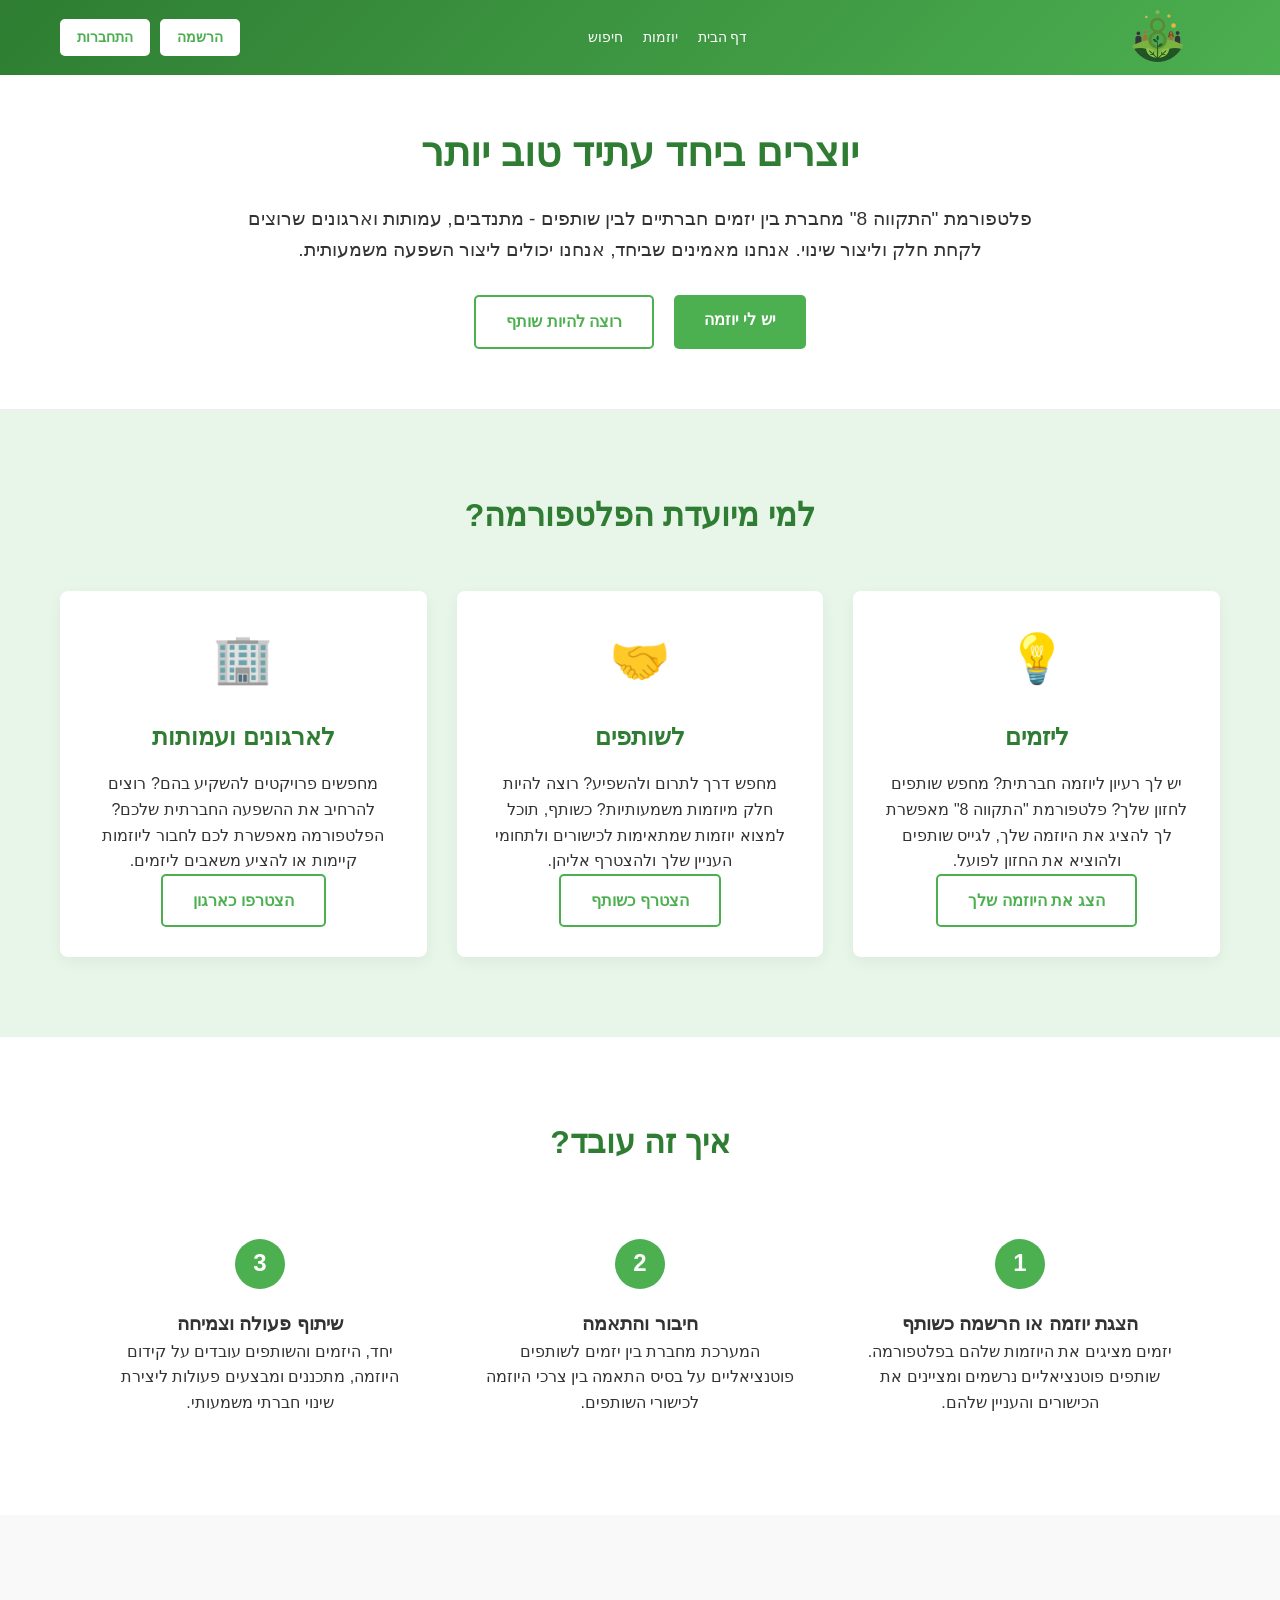
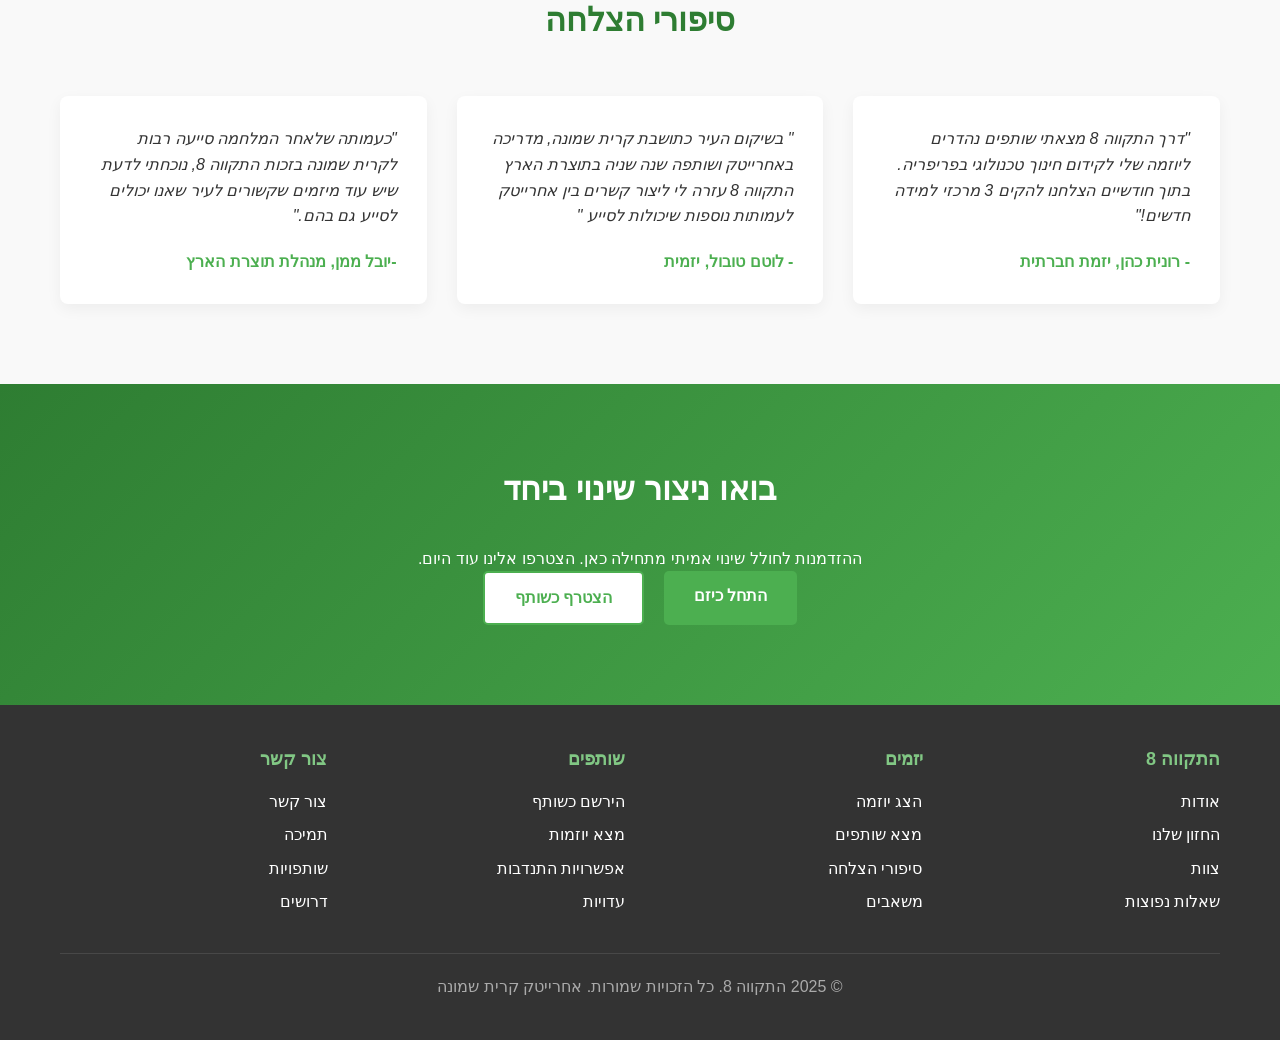
<file: index.html>
<!DOCTYPE html>
<html lang="he" dir="rtl">
  <head>
    <meta charset="UTF-8" />
    <meta name="viewport" content="width=device-width, initial-scale=1.0" />
    <title>התקווה 8 - פלטפורמה ליוזמות חברתיות</title>
    <link rel="stylesheet" href="index.css" />
    <link rel="stylesheet" href="footer.css" />
    <script src="header.js"></script>
  </head>
  <body>
    <section class="hero">
      <div class="container">
        <h1>יוצרים ביחד עתיד טוב יותר</h1>
        <p>
          פלטפורמת "התקווה 8" מחברת בין יזמים חברתיים לבין שותפים - מתנדבים,
          עמותות וארגונים שרוצים לקחת חלק וליצור שינוי. אנחנו מאמינים שביחד,
          אנחנו יכולים ליצור השפעה משמעותית.
        </p>
        <div class="buttons">
          <a href="yozmot.html" class="btn">יש לי יוזמה</a>
          <a href="search.html" class="btn btn-secondary">רוצה להיות שותף</a>
        </div>
      </div>
    </section>

    <section class="features">
      <div class="container">
        <h2 class="section-title">למי מיועדת הפלטפורמה?</h2>
        <div class="features-container">
          <div class="feature-box" id="yozma">
            <div class="feature-icon">💡</div>
            <h3>ליזמים</h3>
            <p>
              יש לך רעיון ליוזמה חברתית? מחפש שותפים לחזון שלך? פלטפורמת "התקווה
              8" מאפשרת לך להציג את היוזמה שלך, לגייס שותפים ולהוציא את החזון
              לפועל.
            </p>
            <a href="yozmot.html" class="btn btn-secondary">הצג את היוזמה שלך</a>
          </div>
          <div class="feature-box" id="partner">
            <div class="feature-icon">🤝</div>
            <h3>לשותפים</h3>
            <p>
              מחפש דרך לתרום ולהשפיע? רוצה להיות חלק מיוזמות משמעותיות? כשותף,
              תוכל למצוא יוזמות שמתאימות לכישורים ולתחומי העניין שלך ולהצטרף
              אליהן.
            </p>
            <a href="search.html" class="btn btn-secondary">הצטרף כשותף</a>
          </div>
          <div class="feature-box">
            <div class="feature-icon">🏢</div>
            <h3>לארגונים ועמותות</h3>
            <p>
              מחפשים פרויקטים להשקיע בהם? רוצים להרחיב את ההשפעה החברתית שלכם?
              הפלטפורמה מאפשרת לכם לחבור ליוזמות קיימות או להציע משאבים ליזמים.
            </p>
            <a href="#" class="btn btn-secondary">הצטרפו כארגון</a>
          </div>
        </div>
      </div>
    </section>

    <section class="how-it-works">
      <div class="container">
        <h2 class="section-title">איך זה עובד?</h2>
        <div class="steps">
          <div class="step">
            <div class="step-number">1</div>
            <h3>הצגת יוזמה או הרשמה כשותף</h3>
            <p>
              יזמים מציגים את היוזמות שלהם בפלטפורמה. שותפים פוטנציאליים נרשמים
              ומציינים את הכישורים והעניין שלהם.
            </p>
          </div>
          <div class="step">
            <div class="step-number">2</div>
            <h3>חיבור והתאמה</h3>
            <p>
              המערכת מחברת בין יזמים לשותפים פוטנציאליים על בסיס התאמה בין צרכי
              היוזמה לכישורי השותפים.
            </p>
          </div>
          <div class="step">
            <div class="step-number">3</div>
            <h3>שיתוף פעולה וצמיחה</h3>
            <p>
              יחד, היזמים והשותפים עובדים על קידום היוזמה, מתכננים ומבצעים
              פעולות ליצירת שינוי חברתי משמעותי.
            </p>
          </div>
        </div>
      </div>
    </section>

    <section class="testimonials">
      <div class="container">
        <h2 class="section-title">סיפורי הצלחה</h2>
        <div class="testimonial-container">
          <div class="testimonial">
            <p class="testimonial-text">
              "דרך התקווה 8 מצאתי שותפים נהדרים ליוזמה שלי לקידום חינוך טכנולוגי
              בפריפריה. בתוך חודשיים הצלחנו להקים 3 מרכזי למידה חדשים!"
            </p>
            <p class="testimonial-author">- רונית כהן, יזמת חברתית</p>
          </div>
          <div class="testimonial">
            <p class="testimonial-text">
              " בשיקום העיר כתושבת קרית שמונה, מדריכה באחרייטק ושותפה שנה שניה בתוצרת הארץ התקווה 8 עזרה לי ליצור קשרים בין אחרייטק לעמותות נוספות שיכולות לסייע "
            </p>
            <p class="testimonial-author">- לוטם טובול, יזמית</p>
          </div>
          <div class="testimonial">
            <p class="testimonial-text">
              "כעמותה שלאחר המלחמה סייעה רבות לקרית שמונה בזכות התקווה 8, נוכחתי לדעת שיש עוד מיזמים שקשורים לעיר שאנו יכולים לסייע גם בהם."
            </p>
            <p class="testimonial-author">-יובל ממן, מנהלת תוצרת הארץ  </p>
          </div>
        </div>
      </div>
    </section>

    <section class="cta">
      <div class="container">
        <h2>בואו ניצור שינוי ביחד</h2>
        <p>ההזדמנות לחולל שינוי אמיתי מתחילה כאן. הצטרפו אלינו עוד היום.</p>
        <div class="buttons">
          <a href="yozmot.html" class="btn">התחל כיזם</a>
          <a href="search.html" class="btn btn-secondary">הצטרף כשותף</a>
        </div>
      </div>
    </section>

    <footer>
      <div class="container">
        <div class="footer-links">
          <div class="footer-column">
            <h3>התקווה 8</h3>
            <ul>
              <li><a href="#">אודות</a></li>
              <li><a href="#">החזון שלנו</a></li>
              <li><a href="#">צוות</a></li>
              <li><a href="#">שאלות נפוצות</a></li>
            </ul>
          </div>
          <div class="footer-column">
            <h3>יזמים</h3>
            <ul>
              <li><a href="#">הצג יוזמה</a></li>
              <li><a href="#">מצא שותפים</a></li>
              <li><a href="#">סיפורי הצלחה</a></li>
              <li><a href="#">משאבים</a></li>
            </ul>
          </div>
          <div class="footer-column">
            <h3>שותפים</h3>
            <ul>
              <li><a href="">הירשם כשותף</a></li>
              <li><a href="initiatives.html">מצא יוזמות</a></li>
              <li><a href="#">אפשרויות התנדבות</a></li>
              <li><a href="#">עדויות</a></li>
            </ul>
          </div>
          <div class="footer-column">
            <h3>צור קשר</h3>
            <ul>
              <li><a href="#">צור קשר</a></li>
              <li><a href="#">תמיכה</a></li>
              <li><a href="#">שותפויות</a></li>
              <li><a href="#">דרושים</a></li>
            </ul>
          </div>
        </div>
        <div class="copyright">
        © 2025 התקווה 8. כל הזכויות שמורות. אחרייטק קרית שמונה        </div>
      </div>
    </footer>
  </body>
</html>
</file>
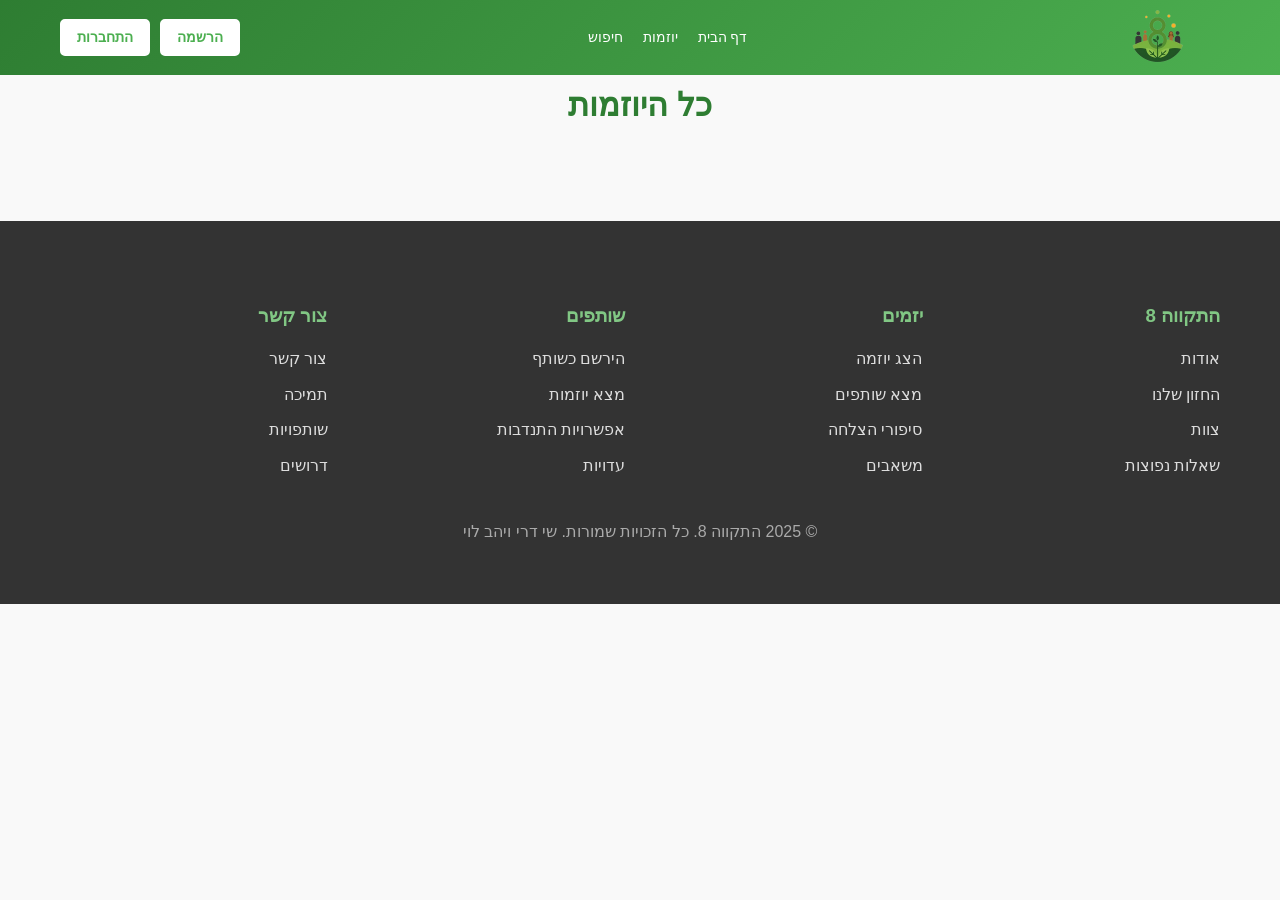
<file: initiatives.html>
<!DOCTYPE html>
<html lang="he" dir="rtl">
  <head>
    <meta charset="UTF-8" />
    <meta name="viewport" content="width=device-width, initial-scale=1.0" />
    <title>יוזמות - כל היוזמות</title>
    <link rel="stylesheet" href="initiatives.css" />
    <script src="header.js" defer></script>
  </head>
  <body>
    <div class="container">
      <h1>כל היוזמות</h1>
      <div class="initiatives-grid" id="initiativesGrid">

    </div>
    </div>
    <script src="initiatives.js"></script>
    <footer>
      <div class="container">
        <div class="footer-links">
          <div class="footer-column">
            <h3>התקווה 8</h3>
            <ul>
              <li><a href="#">אודות</a></li>
              <li><a href="#">החזון שלנו</a></li>
              <li><a href="#">צוות</a></li>
              <li><a href="#">שאלות נפוצות</a></li>
            </ul>
          </div>
          <div class="footer-column">
            <h3>יזמים</h3>
            <ul>
              <li><a href="#">הצג יוזמה</a></li>
              <li><a href="#">מצא שותפים</a></li>
              <li><a href="#">סיפורי הצלחה</a></li>
              <li><a href="#">משאבים</a></li>
            </ul>
          </div>
          <div class="footer-column">
            <h3>שותפים</h3>
            <ul>
              <li><a href="">הירשם כשותף</a></li>
              <li><a href="initiatives.html">מצא יוזמות</a></li>
              <li><a href="#">אפשרויות התנדבות</a></li>
              <li><a href="#">עדויות</a></li>
            </ul>
          </div>
          <div class="footer-column">
            <h3>צור קשר</h3>
            <ul>
              <li><a href="#">צור קשר</a></li>
              <li><a href="#">תמיכה</a></li>
              <li><a href="#">שותפויות</a></li>
              <li><a href="#">דרושים</a></li>
            </ul>
          </div>
        </div>
        <div class="copyright">
          © 2025 התקווה 8. כל הזכויות שמורות. שי דרי ויהב לוי
        </div>
      </div>
    </footer>
  </body>
</html>
</file>
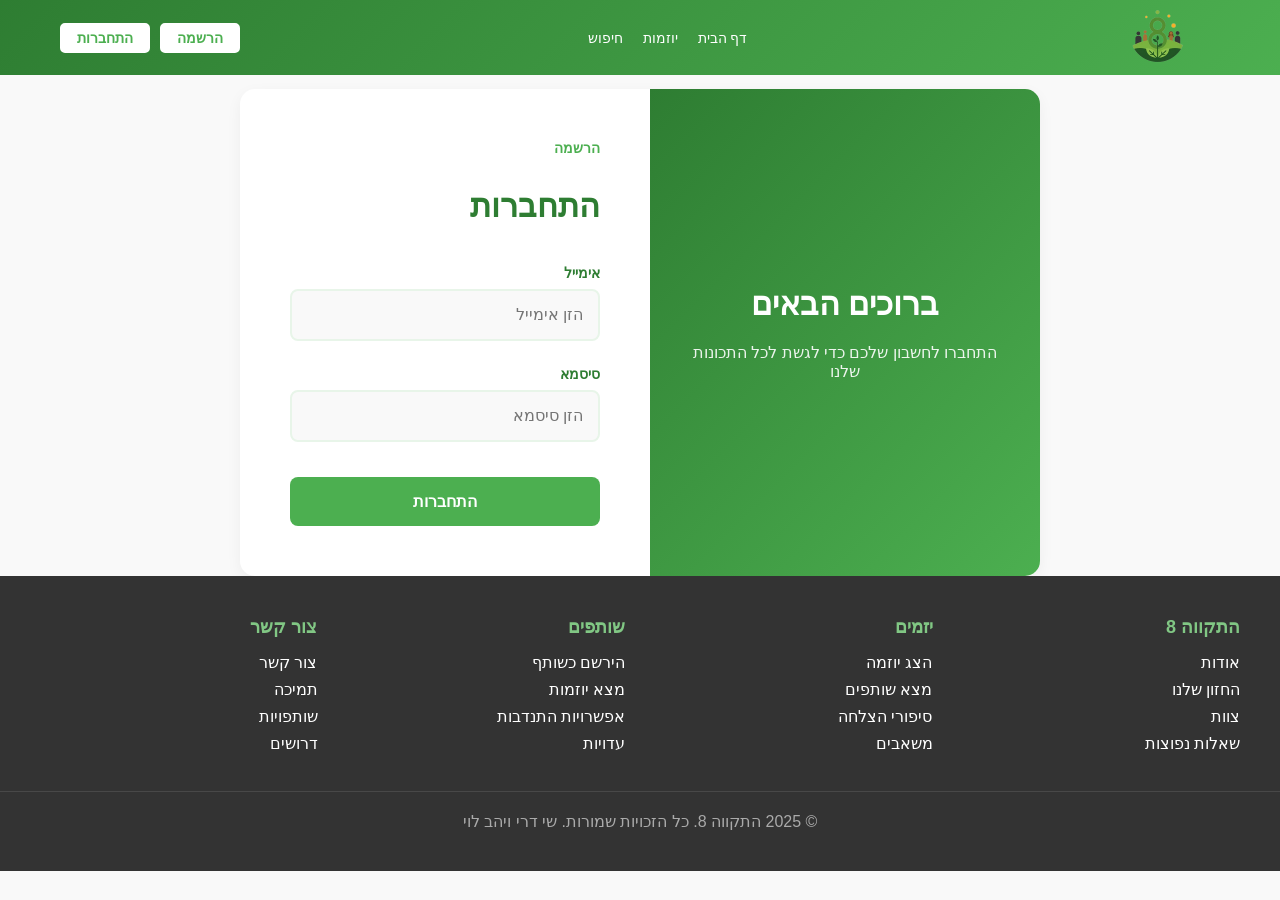
<file: login.html>
<!DOCTYPE html>
<html lang="he" dir="rtl">
  <head>
    <meta charset="UTF-8" />
    <meta name="viewport" content="width=device-width, initial-scale=1.0" />
    <title>יוזמות - התחברות</title>
    <link rel="stylesheet" href="login.css" />
    <link rel="stylesheet" href="footer.css" />
    <script src="header.js" defer></script>
    <script src="auth.js"></script>
  </head>
  <body>
    <div class="login-container">
      <div class="login-image">
        <h2>ברוכים הבאים</h2>
        <p>התחברו לחשבון שלכם כדי לגשת לכל התכונות שלנו</p>
      </div>
      <div class="login-form">
        <div class="register-button">
          <a href="register.html">הרשמה</a>
        </div>
        <h1>התחברות</h1>
        <form id="loginForm">
          <div class="form-group">
            <label for="email">אימייל</label>
            <input type="email" name="email" id="email" placeholder="הזן אימייל" required />
          </div>
          <div class="form-group">
            <label for="password">סיסמא</label>
            <input type="password" name="password" id="password" placeholder="הזן סיסמא" required />
          </div>
          <button type="submit">התחברות</button>
        </form>
      </div>
    </div>
    <footer>
        <div class="container">
          <div class="footer-links">
            <div class="footer-column">
              <h3>התקווה 8</h3>
              <ul>
                <li><a href="#">אודות</a></li>
                <li><a href="#">החזון שלנו</a></li>
                <li><a href="#">צוות</a></li>
                <li><a href="#">שאלות נפוצות</a></li>
              </ul>
            </div>
            <div class="footer-column">
              <h3>יזמים</h3>
              <ul>
                <li><a href="#">הצג יוזמה</a></li>
                <li><a href="#">מצא שותפים</a></li>
                <li><a href="#">סיפורי הצלחה</a></li>
                <li><a href="#">משאבים</a></li>
              </ul>
            </div>
            <div class="footer-column">
              <h3>שותפים</h3>
              <ul>
                <li><a href="">הירשם כשותף</a></li>
                <li><a href="initiatives.html">מצא יוזמות</a></li>
                <li><a href="#">אפשרויות התנדבות</a></li>
                <li><a href="#">עדויות</a></li>
              </ul>
            </div>
            <div class="footer-column">
              <h3>צור קשר</h3>
              <ul>
                <li><a href="#">צור קשר</a></li>
                <li><a href="#">תמיכה</a></li>
                <li><a href="#">שותפויות</a></li>
                <li><a href="#">דרושים</a></li>
              </ul>
            </div>
          </div>
          <div class="copyright">
            © 2025 התקווה 8. כל הזכויות שמורות. שי דרי ויהב לוי
          </div>
        </div>
      </footer>

    <script>
      document.getElementById('loginForm').addEventListener('submit', function(e) {
        e.preventDefault();
        
        const email = document.getElementById('email').value;
        const password = document.getElementById('password').value;

        const result = loginUser(email, password);
        
        if (result.success) {
          localStorage.setItem('currentUser', JSON.stringify(result.user));
          window.location.href = 'index.html';
        } else {
          alert(result.message);
        }
      });
    </script>
  </body>
</html>
</file>
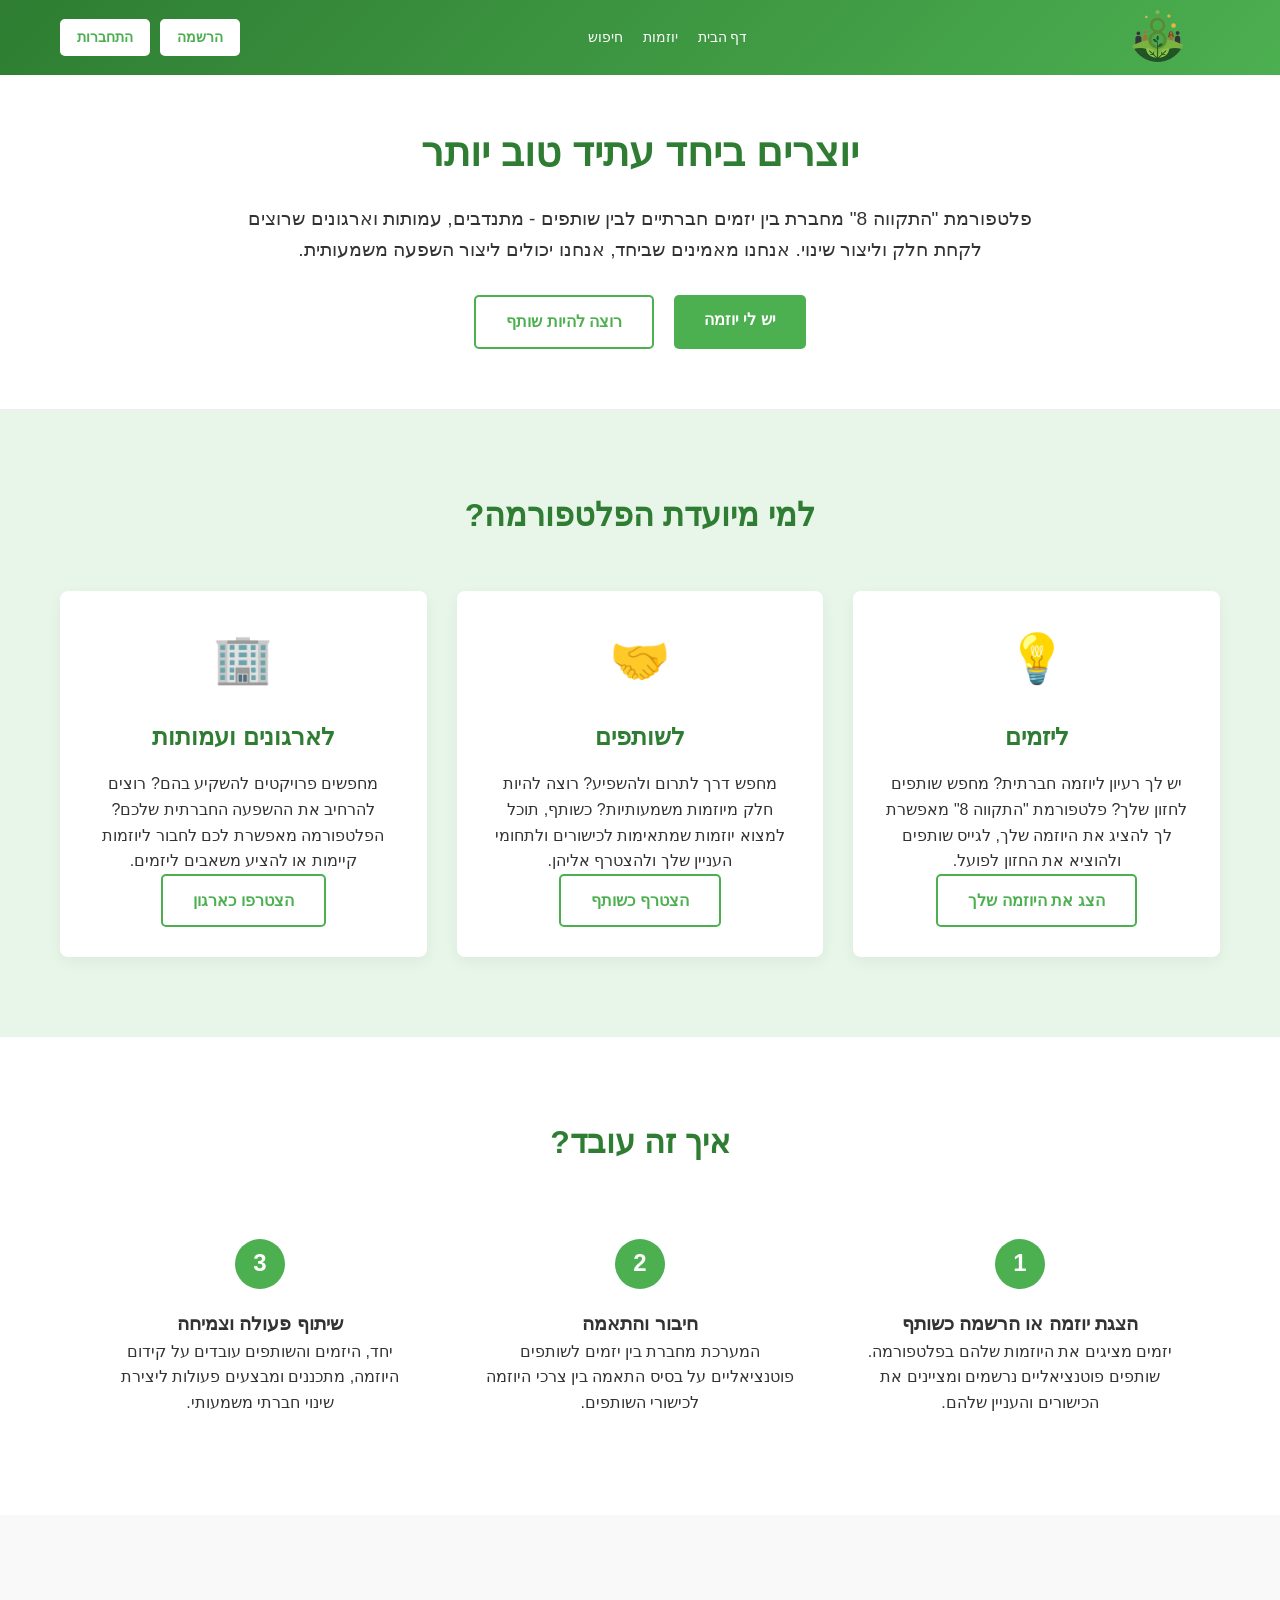
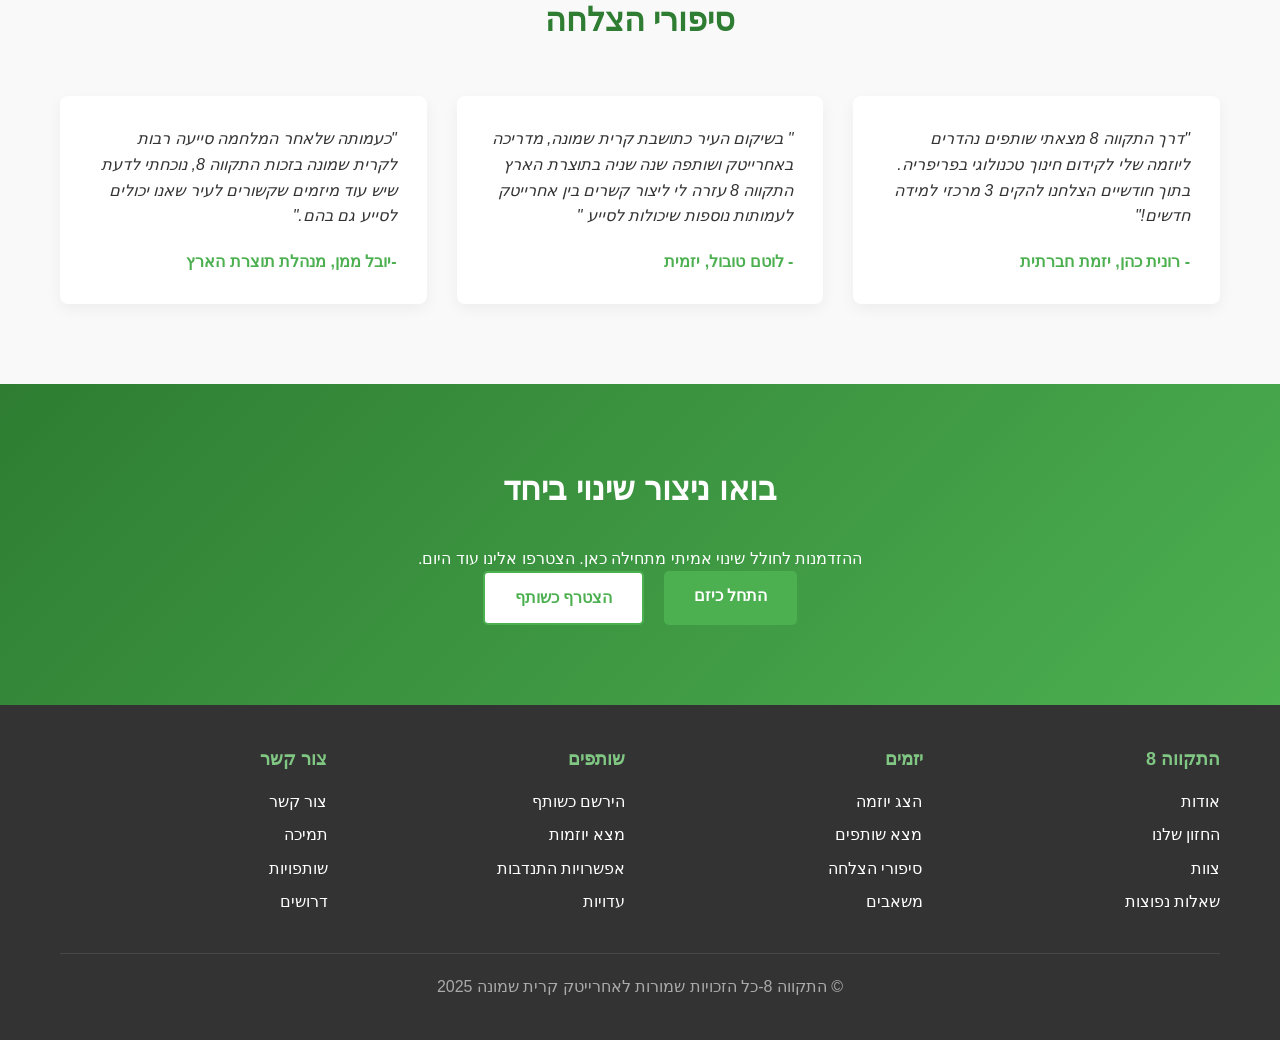
<file: main.html>
<!DOCTYPE html>
<html lang="he" dir="rtl">
  <head>
    <meta charset="UTF-8" />
    <meta name="viewport" content="width=device-width, initial-scale=1.0" />
    <title>התקווה 8 - פלטפורמה ליוזמות חברתיות</title>
    <link rel="stylesheet" href="main.css" />
    <link rel="stylesheet" href="footer.css" />
    <script src="header.js"></script>
  </head>
  <body>
    <section class="hero">
      <div class="container">
        <h1>יוצרים ביחד עתיד טוב יותר</h1>
        <p>
          פלטפורמת "התקווה 8" מחברת בין יזמים חברתיים לבין שותפים - מתנדבים,
          עמותות וארגונים שרוצים לקחת חלק וליצור שינוי. אנחנו מאמינים שביחד,
          אנחנו יכולים ליצור השפעה משמעותית.
        </p>
        <div class="buttons">
          <a href="yozmot.html" class="btn">יש לי יוזמה</a>
          <a href="search.html" class="btn btn-secondary">רוצה להיות שותף</a>
        </div>
      </div>
    </section>

    <section class="features">
      <div class="container">
        <h2 class="section-title">למי מיועדת הפלטפורמה?</h2>
        <div class="features-container">
          <div class="feature-box" id="yozma">
            <div class="feature-icon">💡</div>
            <h3>ליזמים</h3>
            <p>
              יש לך רעיון ליוזמה חברתית? מחפש שותפים לחזון שלך? פלטפורמת "התקווה
              8" מאפשרת לך להציג את היוזמה שלך, לגייס שותפים ולהוציא את החזון
              לפועל.
            </p>
            <a href="yozmot.html" class="btn btn-secondary">הצג את היוזמה שלך</a>
          </div>
          <div class="feature-box" id="partner">
            <div class="feature-icon">🤝</div>
            <h3>לשותפים</h3>
            <p>
              מחפש דרך לתרום ולהשפיע? רוצה להיות חלק מיוזמות משמעותיות? כשותף,
              תוכל למצוא יוזמות שמתאימות לכישורים ולתחומי העניין שלך ולהצטרף
              אליהן.
            </p>
            <a href="search.html" class="btn btn-secondary">הצטרף כשותף</a>
          </div>
          <div class="feature-box">
            <div class="feature-icon">🏢</div>
            <h3>לארגונים ועמותות</h3>
            <p>
              מחפשים פרויקטים להשקיע בהם? רוצים להרחיב את ההשפעה החברתית שלכם?
              הפלטפורמה מאפשרת לכם לחבור ליוזמות קיימות או להציע משאבים ליזמים.
            </p>
            <a href="#" class="btn btn-secondary">הצטרפו כארגון</a>
          </div>
        </div>
      </div>
    </section>

    <section class="how-it-works">
      <div class="container">
        <h2 class="section-title">איך זה עובד?</h2>
        <div class="steps">
          <div class="step">
            <div class="step-number">1</div>
            <h3>הצגת יוזמה או הרשמה כשותף</h3>
            <p>
              יזמים מציגים את היוזמות שלהם בפלטפורמה. שותפים פוטנציאליים נרשמים
              ומציינים את הכישורים והעניין שלהם.
            </p>
          </div>
          <div class="step">
            <div class="step-number">2</div>
            <h3>חיבור והתאמה</h3>
            <p>
              המערכת מחברת בין יזמים לשותפים פוטנציאליים על בסיס התאמה בין צרכי
              היוזמה לכישורי השותפים.
            </p>
          </div>
          <div class="step">
            <div class="step-number">3</div>
            <h3>שיתוף פעולה וצמיחה</h3>
            <p>
              יחד, היזמים והשותפים עובדים על קידום היוזמה, מתכננים ומבצעים
              פעולות ליצירת שינוי חברתי משמעותי.
            </p>
          </div>
        </div>
      </div>
    </section>

    <section class="testimonials">
      <div class="container">
        <h2 class="section-title">סיפורי הצלחה</h2>
        <div class="testimonial-container">
          <div class="testimonial">
            <p class="testimonial-text">
              "דרך התקווה 8 מצאתי שותפים נהדרים ליוזמה שלי לקידום חינוך טכנולוגי
              בפריפריה. בתוך חודשיים הצלחנו להקים 3 מרכזי למידה חדשים!"
            </p>
            <p class="testimonial-author">- רונית כהן, יזמת חברתית</p>
          </div>
          <div class="testimonial">
            <p class="testimonial-text">
              " בשיקום העיר כתושבת קרית שמונה, מדריכה באחרייטק ושותפה שנה שניה בתוצרת הארץ התקווה 8 עזרה לי ליצור קשרים בין אחרייטק לעמותות נוספות שיכולות לסייע "
            </p>
            <p class="testimonial-author">- לוטם טובול, יזמית</p>
          </div>
          <div class="testimonial">
            <p class="testimonial-text">
              "כעמותה שלאחר המלחמה סייעה רבות לקרית שמונה בזכות התקווה 8, נוכחתי לדעת שיש עוד מיזמים שקשורים לעיר שאנו יכולים לסייע גם בהם."
            </p>
            <p class="testimonial-author">-יובל ממן, מנהלת תוצרת הארץ  </p>
          </div>
        </div>
      </div>
    </section>

    <section class="cta">
      <div class="container">
        <h2>בואו ניצור שינוי ביחד</h2>
        <p>ההזדמנות לחולל שינוי אמיתי מתחילה כאן. הצטרפו אלינו עוד היום.</p>
        <div class="buttons">
          <a href="yozmot.html" class="btn">התחל כיזם</a>
          <a href="search.html" class="btn btn-secondary">הצטרף כשותף</a>
        </div>
      </div>
    </section>

    <footer>
      <div class="container">
        <div class="footer-links">
          <div class="footer-column">
            <h3>התקווה 8</h3>
            <ul>
              <li><a href="#">אודות</a></li>
              <li><a href="#">החזון שלנו</a></li>
              <li><a href="#">צוות</a></li>
              <li><a href="#">שאלות נפוצות</a></li>
            </ul>
          </div>
          <div class="footer-column">
            <h3>יזמים</h3>
            <ul>
              <li><a href="#">הצג יוזמה</a></li>
              <li><a href="#">מצא שותפים</a></li>
              <li><a href="#">סיפורי הצלחה</a></li>
              <li><a href="#">משאבים</a></li>
            </ul>
          </div>
          <div class="footer-column">
            <h3>שותפים</h3>
            <ul>
              <li><a href="">הירשם כשותף</a></li>
              <li><a href="initiatives.html">מצא יוזמות</a></li>
              <li><a href="#">אפשרויות התנדבות</a></li>
              <li><a href="#">עדויות</a></li>
            </ul>
          </div>
          <div class="footer-column">
            <h3>צור קשר</h3>
            <ul>
              <li><a href="#">צור קשר</a></li>
              <li><a href="#">תמיכה</a></li>
              <li><a href="#">שותפויות</a></li>
              <li><a href="#">דרושים</a></li>
            </ul>
          </div>
        </div>
        <div class="copyright">
            ©  התקווה 8-כל הזכויות שמורות לאחרייטק קרית שמונה 2025
        </div>
      </div>
    </footer>
  </body>
</html>
</file>
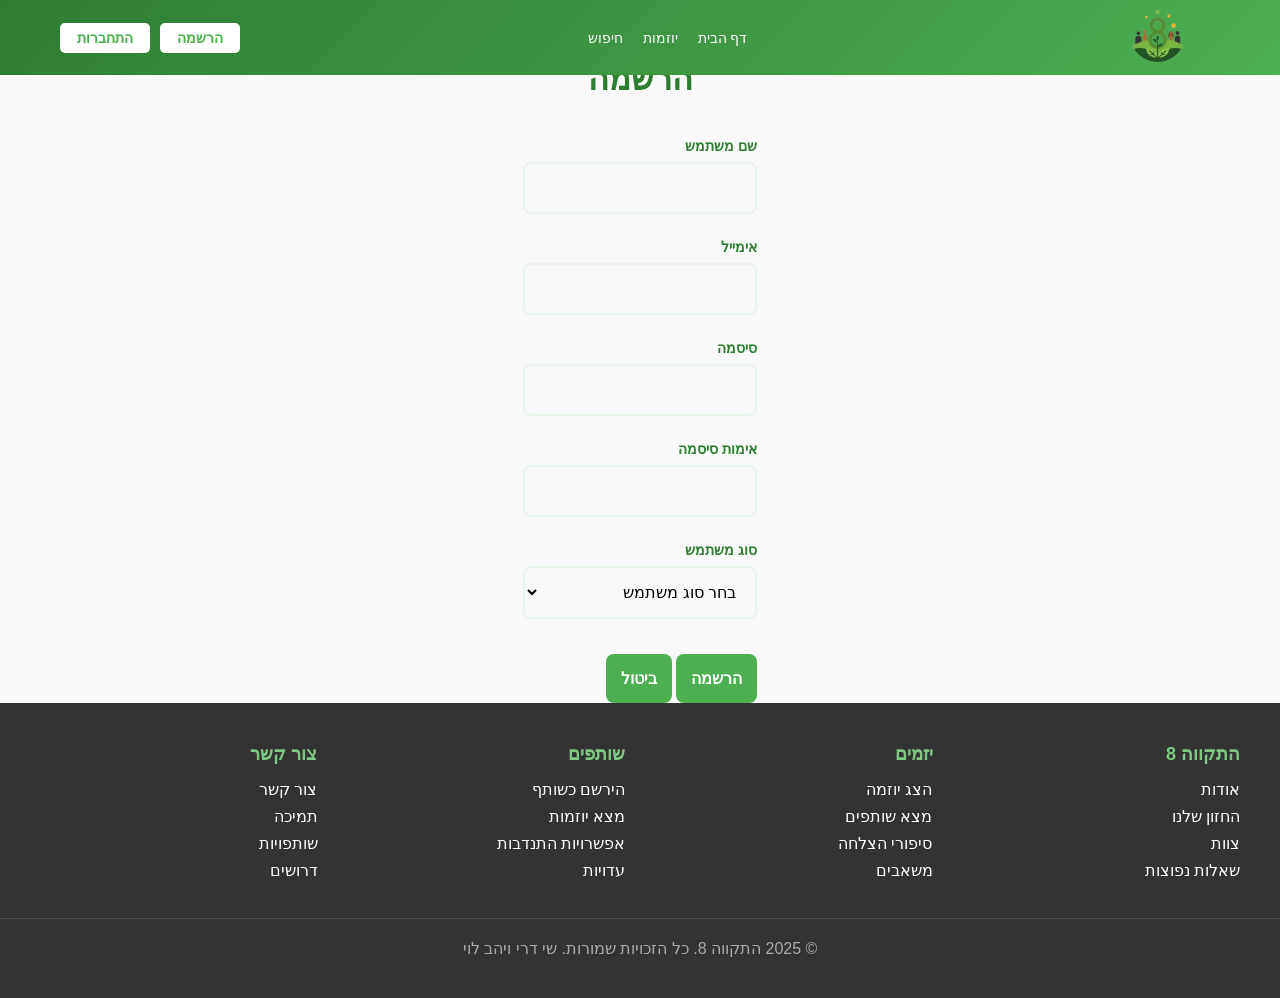
<file: register.html>
<!DOCTYPE html>
<html lang="he" dir="rtl">
  <head>
    <meta charset="UTF-8" />
    <meta name="viewport" content="width=device-width, initial-scale=1.0" />
    <title>הרשמה - התקווה 8</title>
    <link rel="stylesheet" href="register.css" />
    <link rel="stylesheet" href="footer.css" />
    <script src="header.js" defer></script>
    <script src="auth.js"></script>
  </head>
  <body>
    <div class="container">
      <div class="form-container">
        <h1>הרשמה</h1>
        <form id="registerForm">
          <div class="form-group">
            <label for="username">שם משתמש</label>
            <input type="text" id="username" name="username" required />
          </div>
          <div class="form-group">
            <label for="email">אימייל</label>
            <input type="email" id="email" name="email" required />
          </div>
          <div class="form-group">
            <label for="password">סיסמה</label>
            <input type="password" id="password" name="password" required />
          </div>
          <div class="form-group">
            <label for="confirmPassword">אימות סיסמה</label>
            <input
              type="password"
              id="confirmPassword"
              name="confirmPassword"
              required
            />
          </div>
          <div class="form-group">
            <label for="user-type">סוג משתמש</label>
            <select id="user-type" name="user-type" required>
              <option value="">בחר סוג משתמש</option>
              <option value="entrepreneur">יזם</option>
              <option value="partner">שותף</option>
              <option value="organization">ארגון</option>
            </select>
          </div>
          <div class="form-actions">
            <button type="submit" class="submit-btn">הרשמה</button>
            <button type="button" class="cancel-btn">ביטול</button>
          </div>
        </form>
      </div>
    </div>
    <footer>
        <div class="container">
          <div class="footer-links">
            <div class="footer-column">
              <h3>התקווה 8</h3>
              <ul>
                <li><a href="#">אודות</a></li>
                <li><a href="#">החזון שלנו</a></li>
                <li><a href="#">צוות</a></li>
                <li><a href="#">שאלות נפוצות</a></li>
              </ul>
            </div>
            <div class="footer-column">
              <h3>יזמים</h3>
              <ul>
                <li><a href="#">הצג יוזמה</a></li>
                <li><a href="#">מצא שותפים</a></li>
                <li><a href="#">סיפורי הצלחה</a></li>
                <li><a href="#">משאבים</a></li>
              </ul>
            </div>
            <div class="footer-column">
              <h3>שותפים</h3>
              <ul>
                <li><a href="">הירשם כשותף</a></li>
                <li><a href="initiatives.html">מצא יוזמות</a></li>
                <li><a href="#">אפשרויות התנדבות</a></li>
                <li><a href="#">עדויות</a></li>
              </ul>
            </div>
            <div class="footer-column">
              <h3>צור קשר</h3>
              <ul>
                <li><a href="#">צור קשר</a></li>
                <li><a href="#">תמיכה</a></li>
                <li><a href="#">שותפויות</a></li>
                <li><a href="#">דרושים</a></li>
              </ul>
            </div>
          </div>
          <div class="copyright">
            © 2025 התקווה 8. כל הזכויות שמורות. שי דרי ויהב לוי
          </div>
        </div>
      </footer>

    <script>
      document
        .getElementById("registerForm")
        .addEventListener("submit", function (e) {
          e.preventDefault();

          const name = document.getElementById("username").value;
          const email = document.getElementById("email").value;
          const password = document.getElementById("password").value;
          const confirmPassword =
            document.getElementById("confirmPassword").value;

          if (password !== confirmPassword) {
            alert("הסיסמאות אינן תואמות");
            return;
          }

          const result = registerUser(name, email, password);

          if (result.success) {
            localStorage.setItem("currentUser", JSON.stringify(result.user));
            alert("ההרשמה בוצעה בהצלחה!");
            window.location.href = "login.html";
          } else {
            alert(result.message);
          }
        });
    </script>
  </body>
</html>
</file>
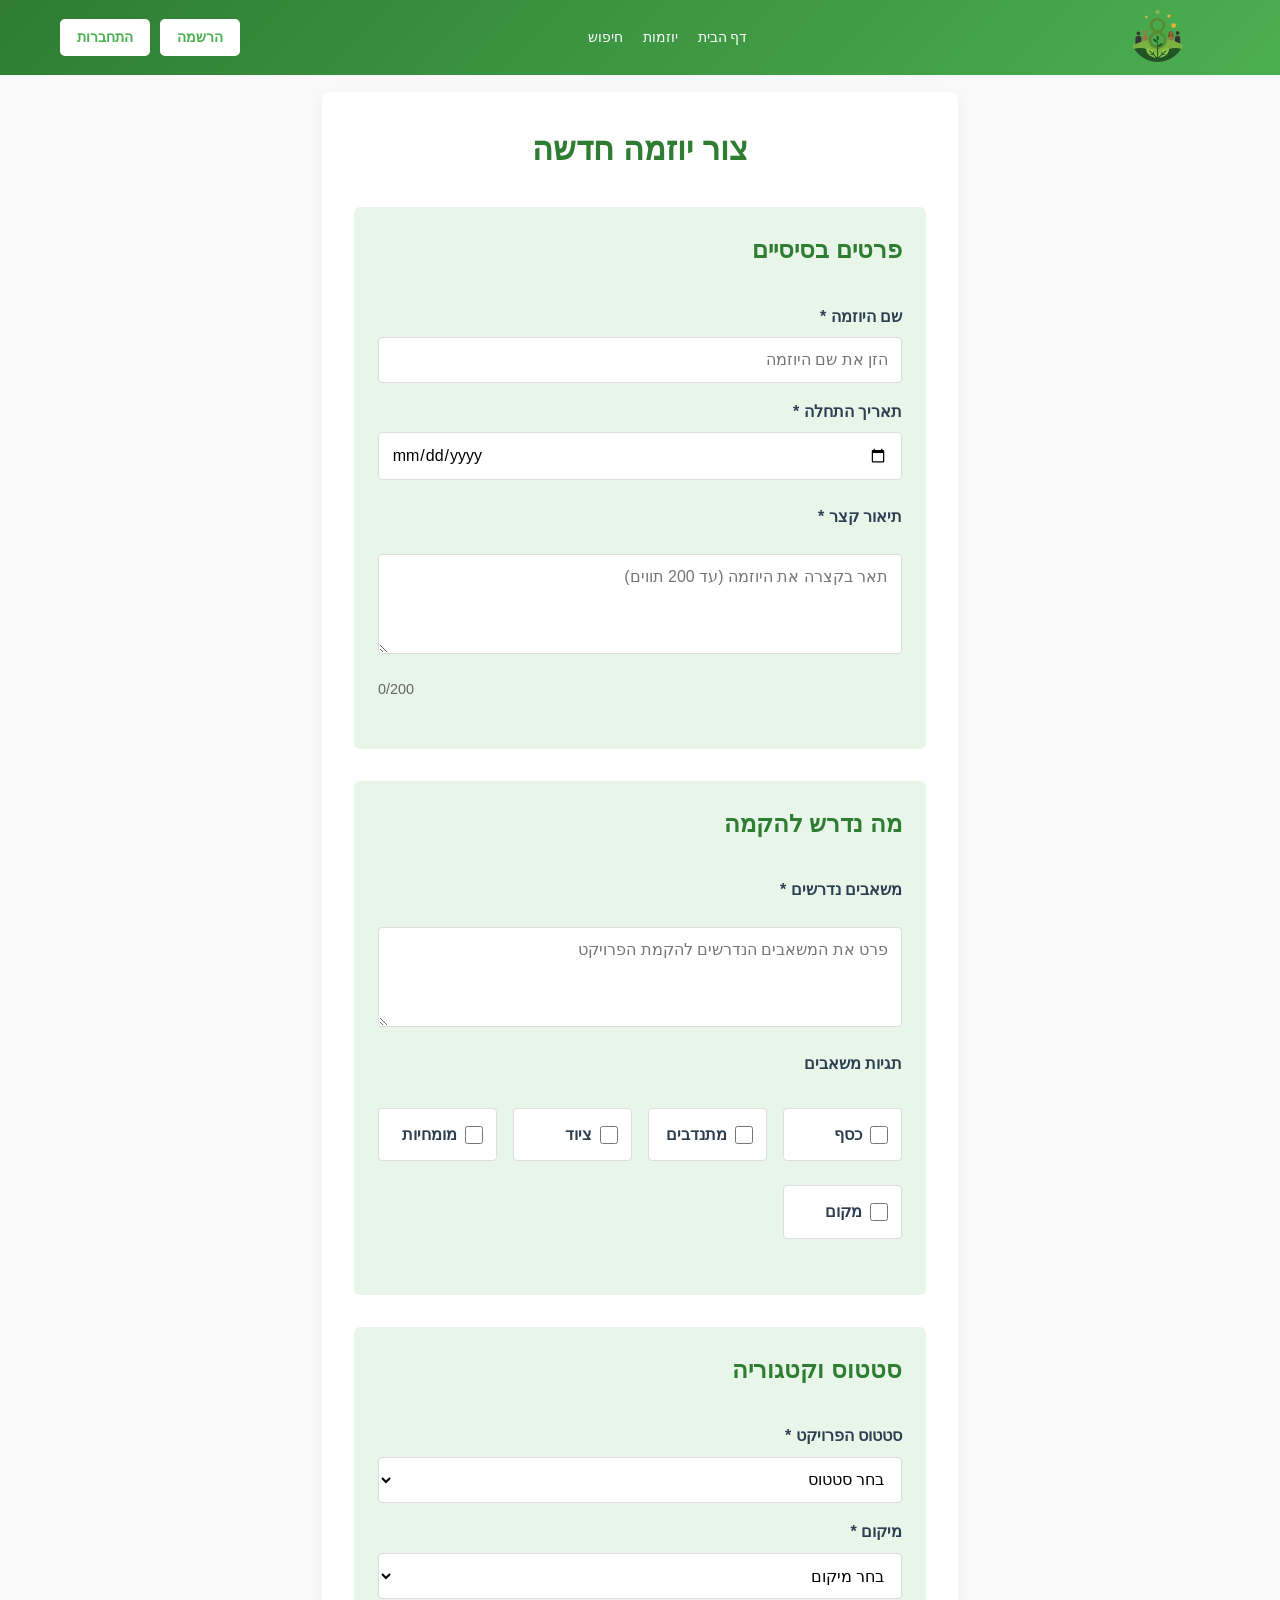
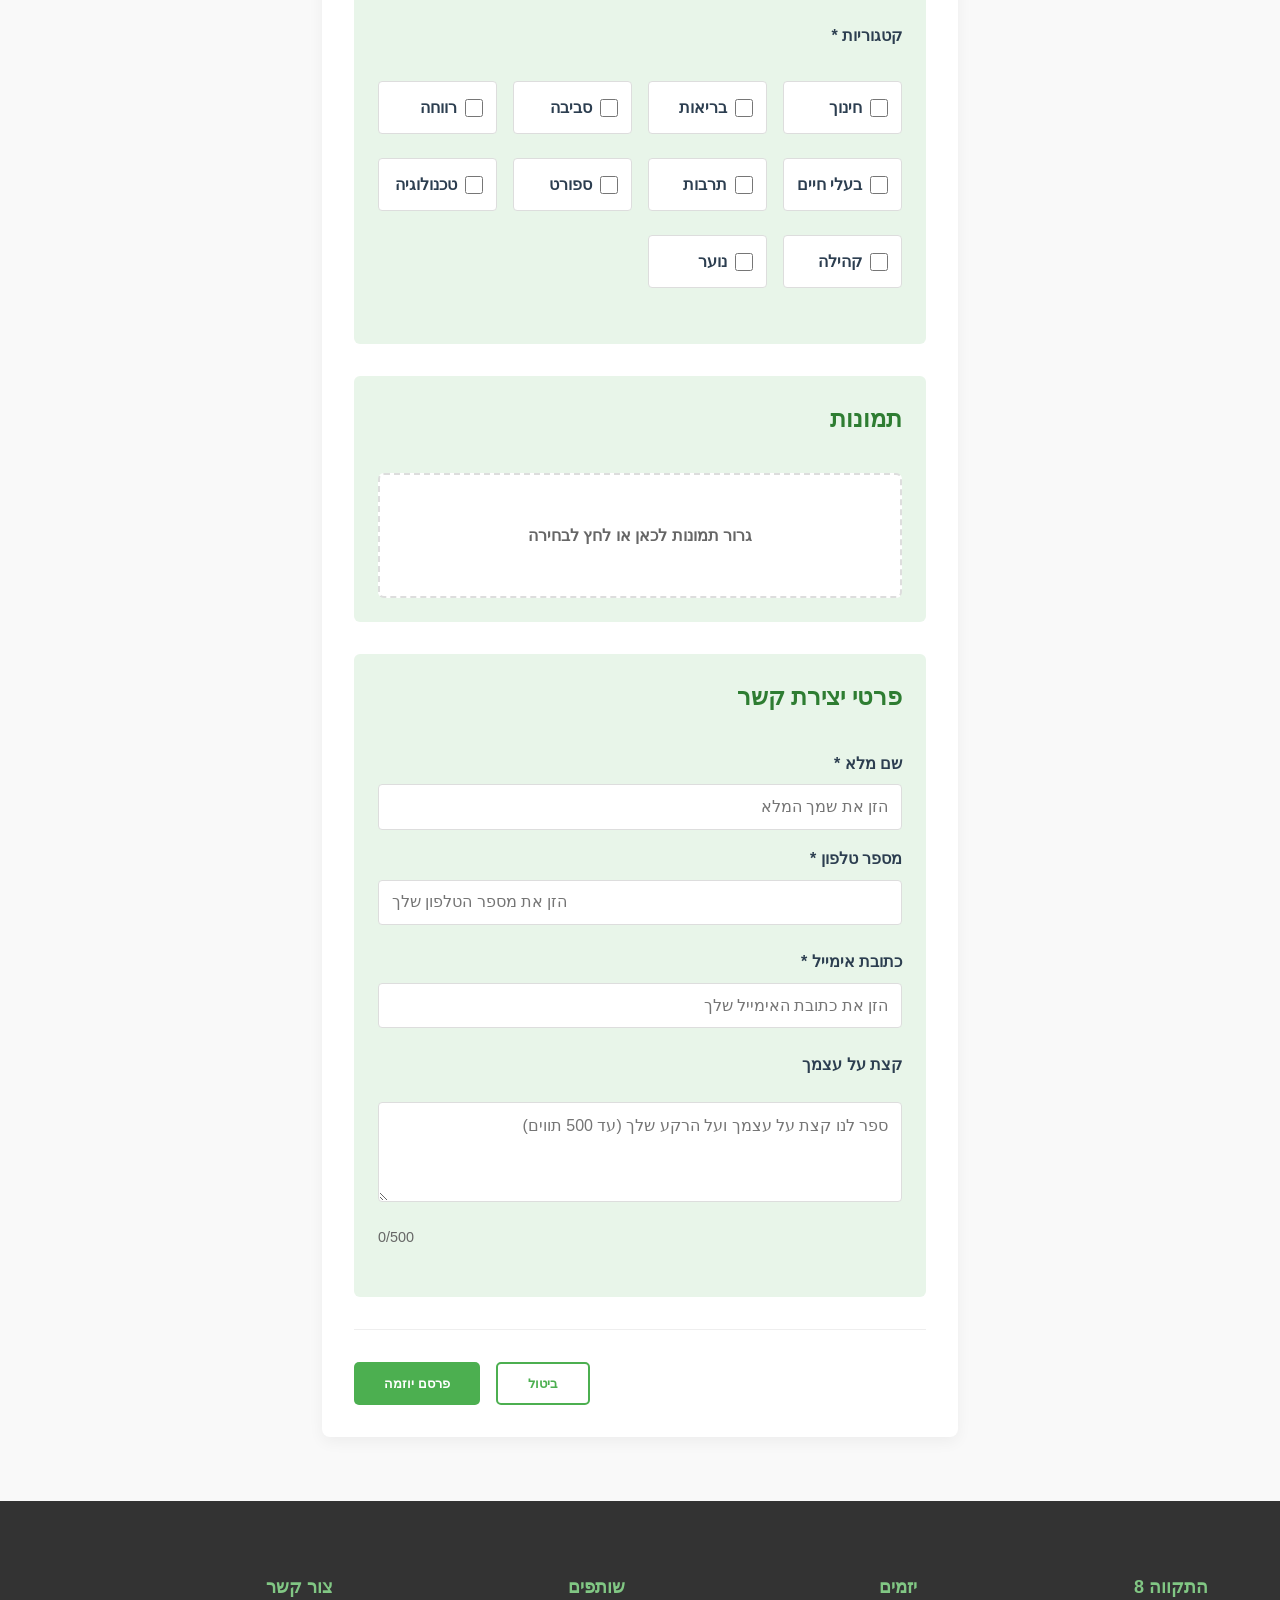
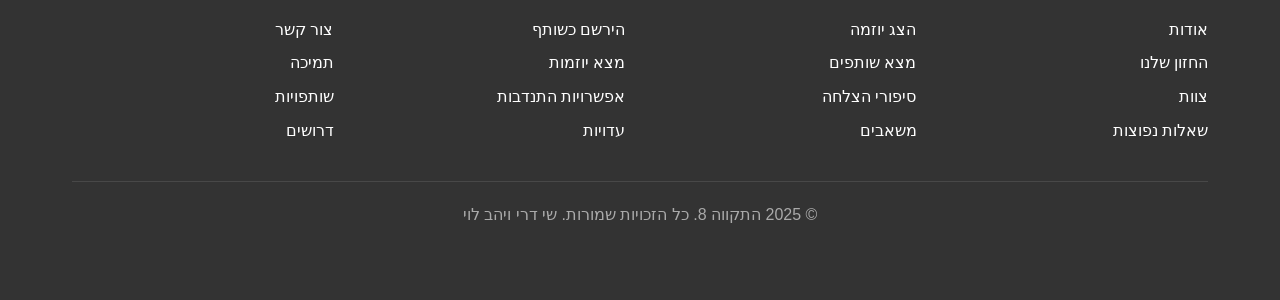
<file: yozmot.html>
<!DOCTYPE html>
<html lang="he" dir="rtl">
<head>
    <meta charset="UTF-8" />
    <meta name="viewport" content="width=device-width, initial-scale=1.0" />
    <title>יוזמות - התקווה 8</title>
    <link rel="stylesheet" href="yozmot.css" />
    <link rel="stylesheet" href="footer.css" />
    <script src="header.js"></script>
</head>
<body>
    <div class="container">
      <div class="form-container">
        <h1>צור יוזמה חדשה</h1>

        <form id="initiativeForm">
          <div class="form-section">
            <h2>פרטים בסיסיים</h2>

            <div class="form-group">
              <div>
                <label for="initiativeName">שם היוזמה *</label>
                <input
                  type="text"
                  id="initiativeName"
                  required
                  placeholder="הזן את שם היוזמה"
                />
              </div>
              <div>
                <label for="date">תאריך התחלה *</label>
                <input type="date" id="date" required />
              </div>
            </div>

            <div class="form-group full-width">
              <label for="shortDescription">תיאור קצר *</label>
              <textarea
                id="shortDescription"
                required
                placeholder="תאר בקצרה את היוזמה (עד 200 תווים)"
                maxlength="200"
              ></textarea>
              <div class="char-counter"><span id="charCount">0</span>/200</div>
            </div>
          </div>

          <div class="form-section">
            <h2>מה נדרש להקמה</h2>

            <div class="form-group full-width">
              <label for="resources">משאבים נדרשים *</label>
              <textarea
                id="resources"
                required
                placeholder="פרט את המשאבים הנדרשים להקמת הפרויקט"
              ></textarea>
            </div>

            <div class="form-group full-width">
              <label>תגיות משאבים</label>
              <div class="tags-container">
                <div class="tag-options">
                  <label class="tag-option">
                    <input type="checkbox" name="resource" value="money" />
                    <span>כסף</span>
                  </label>
                  <label class="tag-option">
                    <input type="checkbox" name="resource" value="volunteers" />
                    <span>מתנדבים</span>
                  </label>
                  <label class="tag-option">
                    <input type="checkbox" name="resource" value="equipment" />
                    <span>ציוד</span>
                  </label>
                  <label class="tag-option">
                    <input type="checkbox" name="resource" value="expertise" />
                    <span>מומחיות</span>
                  </label>
                  <label class="tag-option">
                    <input type="checkbox" name="resource" value="space" />
                    <span>מקום</span>
                  </label>
                </div>
              </div>
            </div>
          </div>

          <div class="form-section">
            <h2>סטטוס וקטגוריה</h2>

            <div class="form-group">
              <div>
                <label for="status">סטטוס הפרויקט *</label>
                <select id="status" required>
                  <option value="">בחר סטטוס</option>
                  <option value="idea">רעיון</option>
                  <option value="planning">בתכנון</option>
                  <option value="in_progress">בביצוע</option>
                  <option value="completed">הושלם</option>
                </select>
              </div>
              <div>
                <label for="location">מיקום *</label>
                <select id="location" required>
                  <option value="">בחר מיקום</option>
                  <option value="north">צפון</option>
                  <option value="center">מרכז</option>
                  <option value="south">דרום</option>
                  <option value="jerusalem">ירושלים</option>
                </select>
              </div>
            </div>

            <div class="form-group full-width">
              <label>קטגוריות *</label>
              <div class="category-grid">
                <label class="category-option">
                  <input type="checkbox" name="category" value="education" />
                  <span>חינוך</span>
                </label>
                <label class="category-option">
                  <input type="checkbox" name="category" value="health" />
                  <span>בריאות</span>
                </label>
                <label class="category-option">
                  <input type="checkbox" name="category" value="environment" />
                  <span>סביבה</span>
                </label>
                <label class="category-option">
                  <input type="checkbox" name="category" value="social" />
                  <span>רווחה</span>
                </label>
                <label class="category-option">
                  <input type="checkbox" name="category" value="animals" />
                  <span>בעלי חיים</span>
                </label>
                <label class="category-option">
                  <input type="checkbox" name="category" value="culture" />
                  <span>תרבות</span>
                </label>
                <label class="category-option">
                  <input type="checkbox" name="category" value="sports" />
                  <span>ספורט</span>
                </label>
                <label class="category-option">
                  <input type="checkbox" name="category" value="technology" />
                  <span>טכנולוגיה</span>
                </label>
                <label class="category-option">
                  <input type="checkbox" name="category" value="community" />
                  <span>קהילה</span>
                </label>
                <label class="category-option">
                  <input type="checkbox" name="category" value="youth" />
                  <span>נוער</span>
                </label>
              </div>
            </div>
          </div>

          <div class="form-section">
            <h2>תמונות</h2>

            <div class="image-upload">
              <label for="imageUpload" class="upload-label">
                <i class="fas fa-cloud-upload-alt"></i>
                <span>גרור תמונות לכאן או לחץ לבחירה</span>
                <input type="file" id="imageUpload" multiple accept="image/*" />
              </label>
              <div class="image-preview" id="imagePreview"></div>
            </div>
          </div>

          <div class="form-section">
            <h2>פרטי יצירת קשר</h2>

            <div class="form-group">
              <div>
                <label for="fullName">שם מלא *</label>
                <input
                  type="text"
                  id="fullName"
                  required
                  placeholder="הזן את שמך המלא"
                />
              </div>
              <div>
                <label for="phone">מספר טלפון *</label>
                <input
                  type="tel"
                  id="phone"
                  required
                  placeholder="הזן את מספר הטלפון שלך"
                />
              </div>
            </div>

            <div class="form-group">
              <div>
                <label for="email">כתובת אימייל *</label>
                <input
                  type="email"
                  id="email"
                  required
                  placeholder="הזן את כתובת האימייל שלך"
                />
              </div>
            </div>

            <div class="form-group full-width">
              <label for="aboutMe">קצת על עצמך</label>
              <textarea
                id="aboutMe"
                placeholder="ספר לנו קצת על עצמך ועל הרקע שלך (עד 500 תווים)"
                maxlength="500"
              ></textarea>
              <div class="char-counter">
                <span id="aboutMeCharCount">0</span>/500
              </div>
            </div>
          </div>

          <div class="form-actions">
            <button type="button" class="cancel-btn">ביטול</button>
            <button type="submit" class="submit-btn">פרסם יוזמה</button>
          </div>
        </form>
      </div>
    </div>

    <footer>
      <div class="container">
        <div class="footer-links">
          <div class="footer-column">
            <h3>התקווה 8</h3>
            <ul>
              <li><a href="#">אודות</a></li>
              <li><a href="#">החזון שלנו</a></li>
              <li><a href="#">צוות</a></li>
              <li><a href="#">שאלות נפוצות</a></li>
            </ul>
          </div>
          <div class="footer-column">
            <h3>יזמים</h3>
            <ul>
              <li><a href="#">הצג יוזמה</a></li>
              <li><a href="#">מצא שותפים</a></li>
              <li><a href="#">סיפורי הצלחה</a></li>
              <li><a href="#">משאבים</a></li>
            </ul>
          </div>
          <div class="footer-column">
            <h3>שותפים</h3>
            <ul>
              <li><a href="">הירשם כשותף</a></li>
              <li><a href="initiatives.html">מצא יוזמות</a></li>
              <li><a href="#">אפשרויות התנדבות</a></li>
              <li><a href="#">עדויות</a></li>
            </ul>
          </div>
          <div class="footer-column">
            <h3>צור קשר</h3>
            <ul>
              <li><a href="#">צור קשר</a></li>
              <li><a href="#">תמיכה</a></li>
              <li><a href="#">שותפויות</a></li>
              <li><a href="#">דרושים</a></li>
            </ul>
          </div>
        </div>
        <div class="copyright">
          © 2025 התקווה 8. כל הזכויות שמורות. שי דרי ויהב לוי
        </div>
      </div>
    </footer>

    <script src="yozmot.js"></script>
</body>
</html>
</file>
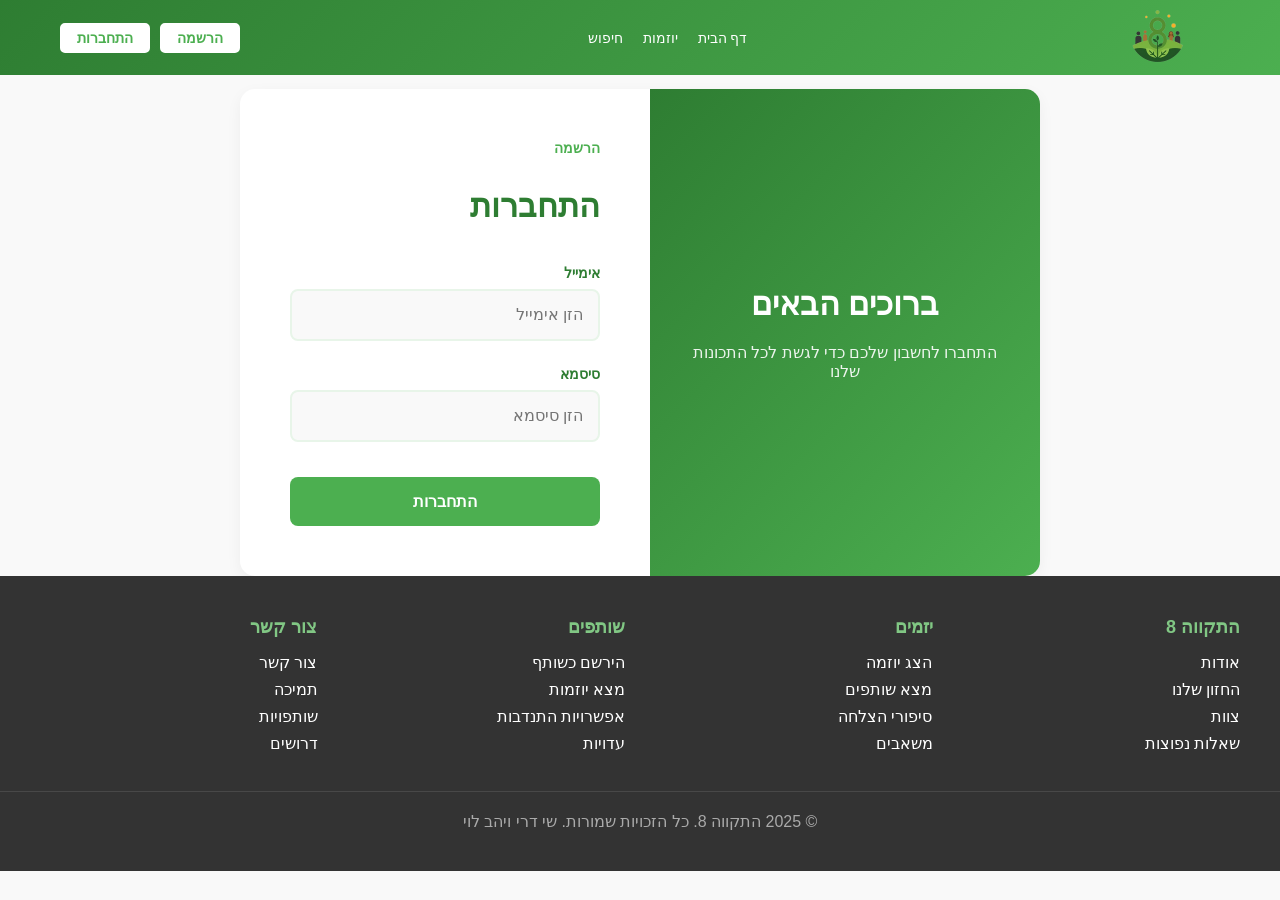
<file: ks_8200/login.html>
<!DOCTYPE html>
<html lang="he" dir="rtl">
  <head>
    <meta charset="UTF-8" />
    <meta name="viewport" content="width=device-width, initial-scale=1.0" />
    <title>יוזמות - התחברות</title>
    <link rel="stylesheet" href="login.css" />
    <link rel="stylesheet" href="footer.css" />
    <script src="header.js" defer></script>
    <script src="auth.js"></script>
  </head>
  <body>
    <div class="login-container">
      <div class="login-image">
        <h2>ברוכים הבאים</h2>
        <p>התחברו לחשבון שלכם כדי לגשת לכל התכונות שלנו</p>
      </div>
      <div class="login-form">
        <div class="register-button">
          <a href="register.html">הרשמה</a>
        </div>
        <h1>התחברות</h1>
        <form id="loginForm">
          <div class="form-group">
            <label for="email">אימייל</label>
            <input type="email" name="email" id="email" placeholder="הזן אימייל" required />
          </div>
          <div class="form-group">
            <label for="password">סיסמא</label>
            <input type="password" name="password" id="password" placeholder="הזן סיסמא" required />
          </div>
          <button type="submit">התחברות</button>
        </form>
      </div>
    </div>
    <footer>
        <div class="container">
          <div class="footer-links">
            <div class="footer-column">
              <h3>התקווה 8</h3>
              <ul>
                <li><a href="#">אודות</a></li>
                <li><a href="#">החזון שלנו</a></li>
                <li><a href="#">צוות</a></li>
                <li><a href="#">שאלות נפוצות</a></li>
              </ul>
            </div>
            <div class="footer-column">
              <h3>יזמים</h3>
              <ul>
                <li><a href="#">הצג יוזמה</a></li>
                <li><a href="#">מצא שותפים</a></li>
                <li><a href="#">סיפורי הצלחה</a></li>
                <li><a href="#">משאבים</a></li>
              </ul>
            </div>
            <div class="footer-column">
              <h3>שותפים</h3>
              <ul>
                <li><a href="">הירשם כשותף</a></li>
                <li><a href="initiatives.html">מצא יוזמות</a></li>
                <li><a href="#">אפשרויות התנדבות</a></li>
                <li><a href="#">עדויות</a></li>
              </ul>
            </div>
            <div class="footer-column">
              <h3>צור קשר</h3>
              <ul>
                <li><a href="#">צור קשר</a></li>
                <li><a href="#">תמיכה</a></li>
                <li><a href="#">שותפויות</a></li>
                <li><a href="#">דרושים</a></li>
              </ul>
            </div>
          </div>
          <div class="copyright">
            © 2025 התקווה 8. כל הזכויות שמורות. שי דרי ויהב לוי
          </div>
        </div>
      </footer>

    <script>
      document.getElementById('loginForm').addEventListener('submit', function(e) {
        e.preventDefault();
        
        const email = document.getElementById('email').value;
        const password = document.getElementById('password').value;

        const result = loginUser(email, password);
        
        if (result.success) {
          localStorage.setItem('currentUser', JSON.stringify(result.user));
          window.location.href = 'main.html';
        } else {
          alert(result.message);
        }
      });
    </script>
  </body>
</html>
</file>
<file: index.css>
* {
            box-sizing: border-box;
            margin: 0;
            padding: 0;
            font-family: 'Segoe UI', Tahoma, Geneva, Verdana, sans-serif;
        }

        body {
            background-color: #f9f9f9;
            color: #333;
            line-height: 1.6;
        }

        .container {
            max-width: 1200px;
            margin: 0 auto;
            padding: 0 20px;
        }

        /* ========== כותרת ========== */
        header {
            background: linear-gradient(135deg, #2e7d32, #4caf50);
            color: white;
            padding: 20px 0;
            text-align: center;
        }

        .logo {
            font-size: 2.5rem;
            font-weight: bold;
            margin-bottom: 10px;
        }

        .tagline {
            font-size: 1.2rem;
            margin-bottom: 20px;
        }

        /* ========== אזור גיבור (Hero) ========== */
        .hero {
            padding: 60px 0;
            text-align: center;
            background-color: #ffffff;
            border-bottom: 1px solid #eee;
        }

        .hero h1 {
            font-size: 2.5rem;
            margin-bottom: 20px;
            color: #2e7d32;
        }

        .hero p {
            font-size: 1.2rem;
            max-width: 800px;
            margin: 0 auto;
            margin-bottom: 30px;
        }

        /* ========== כפתורים ========== */
        .buttons {
            display: flex;
            justify-content: center;
            gap: 20px;
            flex-wrap: wrap;
        }

        .btn {
            display: inline-block;
            padding: 12px 30px;
            background-color: #4caf50;
            color: white;
            text-decoration: none;
            border-radius: 5px;
            font-weight: bold;
            transition: background-color 0.3s;
        }

        .btn:hover {
            background-color: #2e7d32;
        }

        .btn-secondary {
            background-color: #fff;
            color: #4caf50;
            border: 2px solid #4caf50;
        }

        .btn-secondary:hover {
            background-color: #f0fff0;
        }

        /* ========== תכונות ========== */
        .features {
            padding: 80px 0;
            background-color: #e8f5e9;
        }

        .features-container {
            display: flex;
            flex-wrap: wrap;
            gap: 30px;
            justify-content: center;
        }

        .feature-box {
            flex: 1;
            min-width: 300px;
            max-width: 400px;
            background-color: white;
            border-radius: 8px;
            padding: 30px;
            box-shadow: 0 5px 15px rgba(0, 0, 0, 0.05);
            text-align: center;
        }

        .feature-box h3 {
            color: #2e7d32;
            margin-bottom: 15px;
            font-size: 1.5rem;
            font-weight: 600;
        }

        .feature-icon {
            font-size: 3rem;
            margin-bottom: 20px;
            color: #4caf50;
        }

        /* ========== איך זה עובד ========== */
        .how-it-works {
            padding: 80px 0;
            background-color: #fff;
            text-align: center;
        }

        .section-title {
            font-size: 2rem;
            margin-bottom: 50px;
            color: #2e7d32;
            text-align: center;
        }

        .steps {
            display: flex;
            flex-wrap: wrap;
            gap: 30px;
            justify-content: center;
            margin-top: 40px;
        }

        .step {
            flex: 1;
            min-width: 250px;
            max-width: 350px;
            padding: 20px;
            position: relative;
        }

        .step-number {
            width: 50px;
            height: 50px;
            background-color: #4caf50;
            color: white;
            border-radius: 50%;
            display: flex;
            align-items: center;
            justify-content: center;
            font-size: 1.5rem;
            font-weight: bold;
            margin: 0 auto 20px;
        }

        /* ========== עדויות ========== */
        .testimonials {
            background-color: #f9f9f9;
            padding: 80px 0;
        }

        .testimonial-container {
            display: flex;
            flex-wrap: wrap;
            gap: 30px;
            justify-content: center;
        }

        .testimonial {
            flex: 1;
            min-width: 300px;
            max-width: 400px;
            background-color: white;
            border-radius: 8px;
            padding: 30px;
            box-shadow: 0 5px 15px rgba(0, 0, 0, 0.05);
        }

        .testimonial-text {
            font-style: italic;
            margin-bottom: 20px;
        }

        .testimonial-author {
            font-weight: bold;
            color: #4caf50;
        }

        /* ==========   קריאה לפעולה (CTA) ========== */
        .cta {
            background: linear-gradient(135deg, #2e7d32, #4caf50);
            color: white;
            padding: 80px 0;
            text-align: center;
        }

        .cta h2 {
            font-size: 2rem;
            margin-bottom: 30px;
        }

        /* ========== פוטר ========== */
        footer {
            background-color: #333;
            color: white;
            padding: 40px 0;
            text-align: center;
        }

        .footer-links {
            display: flex;
            flex-wrap: wrap;
            justify-content: center;
            gap: 30px;
            margin: 20px 0;
        }

        .footer-column {
            flex: 1;
            min-width: 200px;
            max-width: 300px;
            text-align: right;
        }

        .footer-column h3 {
            margin-bottom: 15px;
            color: #81c784;
        }

        .footer-column ul {
            list-style: none;
        }

        .footer-column ul li {
            margin-bottom: 10px;
        }

        .footer-column ul li a {
            color: #ddd;
            text-decoration: none;
        }

        .footer-column ul li a:hover {
            color: white;
        }

        .copyright {
            margin-top: 30px;
            color: #aaa;
        }

        /* ========== תצוגה במסכים קטנים ========== */
        @media (max-width: 768px) {
            .logo {
                font-size: 2rem;
            }
            
            .hero h1 {
                font-size: 2rem;
            }
            
            .feature-box, .testimonial, .step {
                min-width: 100%;
            }
            
            .buttons {
                flex-direction: column;
                align-items: center;
            }
        }
</file>
<file: footer.css>
footer {
    background-color: #333;
    color: white;
    padding: 40px 0;
    text-align: center;
    width: 100%;
}

.footer-links {
    max-width: 1200px;
    margin: 0 auto;
    display: flex;
    justify-content: space-between;
    flex-wrap: wrap;
    gap: 30px;
}

.footer-column {
    flex: 1;
    min-width: 200px;
    text-align: right;
}

.footer-column h3 {
    color: #81c784;
    font-size: 18px;
    margin-bottom: 15px;
    font-weight: 600;
}

.footer-column ul {
    list-style: none;
    padding: 0;
}

.footer-column ul li {
    margin-bottom: 8px;
}

.footer-column ul li a {
    color: white;
    text-decoration: none;
    transition: color 0.3s;
}

.footer-column ul li a:hover {
    color: #81c784;
}

.copyright {
    margin-top: 30px;
    padding-top: 20px;
    border-top: 1px solid rgba(255, 255, 255, 0.1);
    color: #aaa;
}

@media (max-width: 768px) {
    .footer-links {
        flex-direction: column;
        align-items: center;
    }
    
    .footer-column {
        text-align: center;
    }
}
</file>
<file: initiatives.css>
* {
    margin: 0;
    padding: 0;
    box-sizing: border-box;
    font-family: 'Segoe UI', Tahoma, Geneva, Verdana, sans-serif;
}

body {
    background-color: #f9f9f9;
    color: #333;
    line-height: 1.6;
}

.container {
    max-width: 1200px;
    margin: 0 auto;
    padding: 20px;
}

h1 {
    text-align: center;
    margin-bottom: 30px;
    color: #2e7d32;
}

.initiatives-grid {
    display: grid;
    grid-template-columns: repeat(auto-fill, minmax(300px, 1fr));
    gap: 20px;
    padding: 20px 0;
}

.initiative-card {
    background: white;
    border-radius: 8px;
    box-shadow: 0 5px 15px rgba(0, 0, 0, 0.05);
    overflow: hidden;
    transition: transform 0.3s ease, box-shadow 0.3s ease;
}

.initiative-card:hover {
    transform: translateY(-5px);
    box-shadow: 0 8px 16px rgba(0, 0, 0, 0.1);
}

.initiative-image {
    width: 100%;
    height: 200px;
    object-fit: cover;
}

.initiative-content {
    padding: 20px;
}

.initiative-title {
    font-size: 1.2rem;
    margin-bottom: 10px;
    color: #2e7d32;
}

.initiative-description {
    color: #666;
    margin-bottom: 15px;
    font-size: 0.9rem;
}

.initiative-details {
    display: flex;
    flex-wrap: wrap;
    gap: 10px;
    margin-bottom: 15px;
}

.initiative-tag {
    background-color: #e8f5e9;
    padding: 5px 10px;
    border-radius: 15px;
    font-size: 0.8rem;
    color: #2e7d32;
}

.initiative-status {
    display: inline-block;
    padding: 5px 10px;
    border-radius: 15px;
    font-size: 0.8rem;
    margin-top: 10px;
}

.status-idea {
    background-color: #e8f5e9;
    color: #2e7d32;
}

.status-active {
    background-color: #e8f5e9;
    color: #2e7d32;
}

.status-planning {
    background-color: #fff3e0;
    color: #e65100;
}

.status-completed {
    background-color: #f5f5f5;
    color: #666;
}

.initiative-meta {
    display: flex;
    justify-content: space-between;
    align-items: center;
    margin-top: 15px;
    padding-top: 15px;
    border-top: 1px solid #e8f5e9;
    font-size: 0.8rem;
    color: #666;
}

@media (max-width: 768px) {
    .initiatives-grid {
        grid-template-columns: 1fr;
    }
    
    .container {
        padding: 10px;
    }
} 

/* ========== footer styles ========== */
footer {
  background-color: #333;
  color: white;
  padding: 40px 0;
  text-align: center;
}

.footer-links {
    display: flex;
    flex-wrap: wrap;
    justify-content: center;
    gap: 30px;
    margin: 20px 0;
}

.footer-column {
    flex: 1;
    min-width: 200px;
    max-width: 300px;
    text-align: right;
}

.footer-column h3 {
    margin-bottom: 15px;
    color: #81c784;
}

.footer-column ul {
    list-style: none;
}

.footer-column ul li {
    margin-bottom: 10px;
}

.footer-column ul li a {
    color: #ddd;
    text-decoration: none;
}

.footer-column ul li a:hover {
    color: white;
}

.copyright {
    margin-top: 30px;
    color: #aaa;
}
</file>
<file: login.css>
* {
    margin: 0;
    padding: 0;
    box-sizing: border-box;
    font-family: 'Segoe UI', Tahoma, Geneva, Verdana, sans-serif;
}

body {
    background-color: #f9f9f9;
    min-height: 100vh;
    display: flex;
    flex-direction: column;
    justify-content: center;
    align-items: center;
}

.login-container {
    width: 800px;
    display: flex;
    background: white;
    border-radius: 15px;
    box-shadow: 0 5px 15px rgba(0, 0, 0, 0.05);
    overflow: hidden;
}

.login-image {
    flex: 1;
    background: linear-gradient(135deg, #2e7d32, #4caf50);
    display: flex;
    flex-direction: column;
    justify-content: center;
    align-items: center;
    padding: 40px;
    color: white;
}

.login-image h2 {
    font-size: 32px;
    margin-bottom: 20px;
    text-align: center;
}

.login-image p {
    font-size: 16px;
    text-align: center;
    opacity: 0.9;
}

.login-form {
    flex: 1;
    padding: 50px;
}

.register-button {
    text-align: right;
    margin-bottom: 30px;
}

.register-button a {
    color: #4caf50;
    text-decoration: none;
    font-weight: 600;
    font-size: 14px;
    transition: color 0.3s;
}

.register-button a:hover {
    color: #2e7d32;
}

h1 {
    color: #2e7d32;
    margin-bottom: 40px;
    font-size: 32px;
    font-weight: 600;
}

form {
    display: flex;
    flex-direction: column;
    gap: 25px;
}

.form-group {
    display: flex;
    flex-direction: column;
    gap: 8px;
}

label {
    color: #2e7d32;
    font-weight: 600;
    font-size: 14px;
}

input {
    padding: 15px;
    border: 2px solid #e8f5e9;
    border-radius: 8px;
    font-size: 16px;
    transition: all 0.3s;
    background: #f9f9f9;
}

input:focus {
    outline: none;
    border-color: #4caf50;
    background: white;
    box-shadow: 0 0 0 3px rgba(76, 175, 80, 0.1);
}

button {
    background: #4caf50;
    color: white;
    padding: 15px;
    border: none;
    border-radius: 8px;
    font-size: 16px;
    font-weight: 600;
    cursor: pointer;
    transition: all 0.3s;
    margin-top: 10px;
}

button:hover {
    background: #2e7d32;
    transform: translateY(-2px);
    box-shadow: 0 5px 15px rgba(46, 125, 50, 0.2);
}

.divider {
    display: flex;
    align-items: center;
    text-align: center;
    margin: 1.5rem 0;
}

.divider::before,
.divider::after {
    content: '';
    flex: 1;
    border-bottom: 1px solid #e8f5e9;
}

.divider span {
    padding: 0 1rem;
    color: #666;
}

.google-btn {
    display: flex;
    align-items: center;
    justify-content: center;
    gap: 10px;
    background-color: white;
    color: #333;
    border: 1px solid #e8f5e9;
    padding: 0.8rem;
    width: 100%;
}

.google-btn:hover {
    background-color: #f0fff0;
}

.google-btn img {
    width: 20px;
    height: 20px;
}

@media (max-width: 900px) {
    .login-container {
        width: 90%;
        flex-direction: column;
    }
    
    .login-image {
        padding: 30px;
    }
    
    .login-form {
        padding: 30px;
    }
}
</file>
<file: main.css>
* {
            box-sizing: border-box;
            margin: 0;
            padding: 0;
            font-family: 'Segoe UI', Tahoma, Geneva, Verdana, sans-serif;
        }

        body {
            background-color: #f9f9f9;
            color: #333;
            line-height: 1.6;
        }

        .container {
            max-width: 1200px;
            margin: 0 auto;
            padding: 0 20px;
        }

        /* ========== כותרת ========== */
        header {
            background: linear-gradient(135deg, #2e7d32, #4caf50);
            color: white;
            padding: 20px 0;
            text-align: center;
        }

        .logo {
            font-size: 2.5rem;
            font-weight: bold;
            margin-bottom: 10px;
        }

        .tagline {
            font-size: 1.2rem;
            margin-bottom: 20px;
        }

        /* ========== אזור גיבור (Hero) ========== */
        .hero {
            padding: 60px 0;
            text-align: center;
            background-color: #ffffff;
            border-bottom: 1px solid #eee;
        }

        .hero h1 {
            font-size: 2.5rem;
            margin-bottom: 20px;
            color: #2e7d32;
        }

        .hero p {
            font-size: 1.2rem;
            max-width: 800px;
            margin: 0 auto;
            margin-bottom: 30px;
        }

        /* ========== כפתורים ========== */
        .buttons {
            display: flex;
            justify-content: center;
            gap: 20px;
            flex-wrap: wrap;
        }

        .btn {
            display: inline-block;
            padding: 12px 30px;
            background-color: #4caf50;
            color: white;
            text-decoration: none;
            border-radius: 5px;
            font-weight: bold;
            transition: background-color 0.3s;
        }

        .btn:hover {
            background-color: #2e7d32;
        }

        .btn-secondary {
            background-color: #fff;
            color: #4caf50;
            border: 2px solid #4caf50;
        }

        .btn-secondary:hover {
            background-color: #f0fff0;
        }

        /* ========== תכונות ========== */
        .features {
            padding: 80px 0;
            background-color: #e8f5e9;
        }

        .features-container {
            display: flex;
            flex-wrap: wrap;
            gap: 30px;
            justify-content: center;
        }

        .feature-box {
            flex: 1;
            min-width: 300px;
            max-width: 400px;
            background-color: white;
            border-radius: 8px;
            padding: 30px;
            box-shadow: 0 5px 15px rgba(0, 0, 0, 0.05);
            text-align: center;
        }

        .feature-box h3 {
            color: #2e7d32;
            margin-bottom: 15px;
            font-size: 1.5rem;
            font-weight: 600;
        }

        .feature-icon {
            font-size: 3rem;
            margin-bottom: 20px;
            color: #4caf50;
        }

        /* ========== איך זה עובד ========== */
        .how-it-works {
            padding: 80px 0;
            background-color: #fff;
            text-align: center;
        }

        .section-title {
            font-size: 2rem;
            margin-bottom: 50px;
            color: #2e7d32;
            text-align: center;
        }

        .steps {
            display: flex;
            flex-wrap: wrap;
            gap: 30px;
            justify-content: center;
            margin-top: 40px;
        }

        .step {
            flex: 1;
            min-width: 250px;
            max-width: 350px;
            padding: 20px;
            position: relative;
        }

        .step-number {
            width: 50px;
            height: 50px;
            background-color: #4caf50;
            color: white;
            border-radius: 50%;
            display: flex;
            align-items: center;
            justify-content: center;
            font-size: 1.5rem;
            font-weight: bold;
            margin: 0 auto 20px;
        }

        /* ========== עדויות ========== */
        .testimonials {
            background-color: #f9f9f9;
            padding: 80px 0;
        }

        .testimonial-container {
            display: flex;
            flex-wrap: wrap;
            gap: 30px;
            justify-content: center;
        }

        .testimonial {
            flex: 1;
            min-width: 300px;
            max-width: 400px;
            background-color: white;
            border-radius: 8px;
            padding: 30px;
            box-shadow: 0 5px 15px rgba(0, 0, 0, 0.05);
        }

        .testimonial-text {
            font-style: italic;
            margin-bottom: 20px;
        }

        .testimonial-author {
            font-weight: bold;
            color: #4caf50;
        }

        /* ==========   קריאה לפעולה (CTA) ========== */
        .cta {
            background: linear-gradient(135deg, #2e7d32, #4caf50);
            color: white;
            padding: 80px 0;
            text-align: center;
        }

        .cta h2 {
            font-size: 2rem;
            margin-bottom: 30px;
        }

        /* ========== פוטר ========== */
        footer {
            background-color: #333;
            color: white;
            padding: 40px 0;
            text-align: center;
        }

        .footer-links {
            display: flex;
            flex-wrap: wrap;
            justify-content: center;
            gap: 30px;
            margin: 20px 0;
        }

        .footer-column {
            flex: 1;
            min-width: 200px;
            max-width: 300px;
            text-align: right;
        }

        .footer-column h3 {
            margin-bottom: 15px;
            color: #81c784;
        }

        .footer-column ul {
            list-style: none;
        }

        .footer-column ul li {
            margin-bottom: 10px;
        }

        .footer-column ul li a {
            color: #ddd;
            text-decoration: none;
        }

        .footer-column ul li a:hover {
            color: white;
        }

        .copyright {
            margin-top: 30px;
            color: #aaa;
        }

        /* ========== תצוגה במסכים קטנים ========== */
        @media (max-width: 768px) {
            .logo {
                font-size: 2rem;
            }
            
            .hero h1 {
                font-size: 2rem;
            }
            
            .feature-box, .testimonial, .step {
                min-width: 100%;
            }
            
            .buttons {
                flex-direction: column;
                align-items: center;
            }
        }
</file>
<file: register.css>
* {
    margin: 0;
    padding: 0;
    box-sizing: border-box;
    font-family: 'Segoe UI', Tahoma, Geneva, Verdana, sans-serif;
}

body {
    background-color: #f9f9f9;
    min-height: 100vh;
    display: flex;
    flex-direction: column;
    justify-content: center;
    align-items: center;
}

.register-container {
    width: 800px;
    background: white;
    border-radius: 15px;
    box-shadow: 0 5px 15px rgba(0, 0, 0, 0.05);
    padding: 50px;
    margin: 30px auto;
}

.register-image {
    flex: 1;
    background: linear-gradient(135deg, #4a90e2 0%, #357abd 100%);
    display: flex;
    flex-direction: column;
    justify-content: center;
    align-items: center;
    padding: 40px;
    color: white;
}

.register-image h2 {
    font-size: 32px;
    margin-bottom: 20px;
    text-align: center;
}

.register-image p {
    font-size: 16px;
    text-align: center;
    opacity: 0.9;
}

.register-form {
    flex: 1;
    padding: 50px;
}

.login-button {
    text-align: right;
    margin-bottom: 30px;
}

.login-button a {
    color: #4a90e2;
    text-decoration: none;
    font-weight: 600;
    font-size: 14px;
    transition: color 0.3s;
}

.login-button a:hover {
    color: #357abd;
}

h1 {
    color: #2e7d32;
    margin-bottom: 40px;
    font-size: 32px;
    font-weight: 600;
    text-align: center;
}

form {
    display: flex;
    flex-direction: column;
    gap: 25px;
}

.form-group {
    display: flex;
    flex-direction: column;
    gap: 8px;
}

label {
    color: #2e7d32;
    font-weight: 600;
    font-size: 14px;
}

input, select {
    padding: 15px;
    border: 2px solid #e8f5e9;
    border-radius: 8px;
    font-size: 16px;
    transition: all 0.3s;
    background: #f9f9f9;
}

input:focus, select:focus {
    outline: none;
    border-color: #4caf50;
    background: white;
    box-shadow: 0 0 0 3px rgba(76, 175, 80, 0.1);
}

button {
    background: #4caf50;
    color: white;
    padding: 15px;
    border: none;
    border-radius: 8px;
    font-size: 16px;
    font-weight: 600;
    cursor: pointer;
    transition: all 0.3s;
    margin-top: 10px;
}

button:hover {
    background: #2e7d32;
    transform: translateY(-2px);
    box-shadow: 0 5px 15px rgba(46, 125, 50, 0.2);
}

.login-link {
    text-align: center;
    margin-top: 20px;
}

.login-link a {
    color: #4caf50;
    text-decoration: none;
    font-weight: 600;
    font-size: 14px;
    transition: color 0.3s;
}

.login-link a:hover {
    color: #2e7d32;
}

@media (max-width: 900px) {
    .register-container {
        width: 90%;
        padding: 30px;
    }
}
</file>
<file: yozmot.css>
* {
    margin: 0;
    padding: 0;
    box-sizing: border-box;
    font-family: 'Segoe UI', Tahoma, Geneva, Verdana, sans-serif;
}

body {
    background-color: #f9f9f9;
    color: #333;
    line-height: 1.6;
    min-height: 100vh;
    display: flex;
    flex-direction: column;
}

header {
    background: linear-gradient(135deg, #2e7d32, #4caf50);
    color: white;
    padding: 20px 0;
    position: sticky;
    top: 0;
    z-index: 100;
}

.header-container {
    max-width: 1200px;
    margin: 0 auto;
    padding: 0 20px;
    display: flex;
    justify-content: space-between;
    align-items: center;
}

.logo a {
    font-size: 1.5rem;
    font-weight: bold;
    color: white;
    text-decoration: none;
}

.nav-links {
    display: flex;
    list-style: none;
    gap: 1.5rem;
}

.nav-links a {
    color: white;
    text-decoration: none;
    font-weight: 500;
    font-size: 1rem;
    transition: color 0.3s ease;
    padding: 0.3rem 0;
    position: relative;
}

.nav-links a:hover {
    color: #e8f5e9;
}

.nav-links a::after {
    content: '';
    position: absolute;
    bottom: 0;
    left: 0;
    width: 0;
    height: 1px;
    background-color: #e8f5e9;
    transition: width 0.3s ease;
}

.nav-links a:hover::after {
    width: 100%;
}

.auth-buttons {
    display: flex;
    gap: 0.8rem;
}

.register-btn {
    padding: 8px 20px;
    border-radius: 5px;
    text-decoration: none;
    font-weight: bold;
    font-size: 1rem;
    transition: all 0.3s ease;
    background-color: white;
    color: #4caf50;
    border: 2px solid white;
}

.register-btn:hover {
    background-color: #4caf50;
    color: white;
}

@media (max-width: 768px) {
    .header-container {
        padding: 0 1rem;
        height: 40px;
    }

    .nav-links {
        gap: 1rem;
    }

    .nav-links a {
        font-size: 0.8rem;
    }

    .register-btn {
        padding: 0.2rem 0.8rem;
        font-size: 0.8rem;
    }
}

.container {
    max-width: 1200px;
    margin: 0 auto;
    padding: 2rem;
    flex: 1;
}

.form-container {
    background: white;
    border-radius: 8px;
    box-shadow: 0 5px 15px rgba(0, 0, 0, 0.05);
    padding: 2rem;
    margin-bottom: 2rem;
}

h1 {
    text-align: center;
    color: #2e7d32;
    margin-bottom: 2rem;
    font-size: 2rem;
}

h2 {
    color: #2e7d32;
    margin-bottom: 1.5rem;
    font-size: 1.5rem;
    border-bottom: 2px solid #e8f5e9;
    padding-bottom: 0.5rem;
}

.form-section {
    margin-bottom: 2rem;
    padding: 1.5rem;
    background: #e8f5e9;
    border-radius: 6px;
}

.form-group {
    margin-bottom: 1.5rem;
}

.form-group.full-width {
    grid-column: 1 / -1;
}

.form-section .form-group {
    display: grid;
    gap: 1rem;
}

label {
    display: block;
    margin-bottom: 0.5rem;
    font-weight: 600;
    color: #2c3e50;
}

input[type="text"],
input[type="email"],
input[type="tel"],
input[type="date"],
select,
textarea {
    width: 100%;
    padding: 0.8rem;
    border: 1px solid #ddd;
    border-radius: 4px;
    font-size: 1rem;
    transition: all 0.3s ease;
    background-color: white;
}

input[type="text"]:focus,
input[type="email"]:focus,
input[type="tel"]:focus,
input[type="date"]:focus,
select:focus,
textarea:focus {
    border-color: #3498db;
    outline: none;
    box-shadow: 0 0 0 2px rgba(52, 152, 219, 0.2);
}

textarea {
    min-height: 100px;
    resize: vertical;
}

.char-counter {
    text-align: left;
    color: #666;
    font-size: 0.9rem;
    margin-top: 0.5rem;
}

.category-grid,
.tag-options {
    display: grid;
    grid-template-columns: repeat(4, 1fr);
    gap: 1rem;
    margin-top: 0.5rem;
}

.category-option,
.tag-option {
    display: flex;
    align-items: center;
    padding: 0.8rem;
    background: white;
    border: 1px solid #ddd;
    border-radius: 4px;
    cursor: pointer;
    transition: all 0.3s ease;
}

.category-option:hover,
.tag-option:hover {
    background: #f0f0f0;
    border-color: #3498db;
    transform: translateY(-2px);
    box-shadow: 0 2px 4px rgba(0, 0, 0, 0.1);
}

.category-option input[type="checkbox"],
.tag-option input[type="checkbox"] {
    margin-left: 0.5rem;
    width: 18px;
    height: 18px;
    cursor: pointer;
}

.category-option span,
.tag-option span {
    flex: 1;
    text-align: right;
}

.category-option input[type="checkbox"]:checked + span,
.tag-option input[type="checkbox"]:checked + span {
    color: #3498db;
    font-weight: 600;
}

.category-option input[type="checkbox"]:checked,
.tag-option input[type="checkbox"]:checked {
    accent-color: #3498db;
}

.image-upload {
    border: 2px dashed #ddd;
    border-radius: 6px;
    padding: 2rem;
    text-align: center;
    cursor: pointer;
    transition: all 0.3s ease;
    background: white;
}

.image-upload:hover {
    border-color: #3498db;
    background: #f9f9f9;
}

.upload-label {
    display: flex;
    flex-direction: column;
    align-items: center;
    gap: 1rem;
    cursor: pointer;
}

.upload-label i {
    font-size: 2rem;
    color: #3498db;
}

.upload-label span {
    color: #666;
}

#imageUpload {
    display: none;
}

.image-preview {
    display: grid;
    grid-template-columns: repeat(auto-fill, minmax(200px, 1fr));
    gap: 1rem;
    margin-top: 1rem;
}

.image-preview img {
    width: 100%;
    height: 200px;
    object-fit: cover;
    border-radius: 4px;
    box-shadow: 0 2px 4px rgba(0, 0, 0, 0.1);
}

.form-actions {
    display: flex;
    justify-content: flex-end;
    gap: 1rem;
    margin-top: 2rem;
    padding-top: 2rem;
    border-top: 1px solid #eee;
}

.submit-btn,
.cancel-btn {
    padding: 12px 30px;
    border: none;
    border-radius: 5px;
    font-weight: bold;
    cursor: pointer;
    transition: background-color 0.3s;
}

.submit-btn {
    background-color: #4caf50;
    color: white;
}

.submit-btn:hover {
    background-color: #2e7d32;
}

.cancel-btn {
    background-color: white;
    color: #4caf50;
    padding: 12px 30px;
    border: 2px solid #4caf50;
    border-radius: 5px;
    font-weight: bold;
    cursor: pointer;
    transition: all 0.3s;
}

.cancel-btn:hover {
    background-color: #f0fff0;
}

@media (max-width: 900px) {
    .register-container {
        width: 90%;
        flex-direction: column;
    }
}
</file>
<file: ks_8200/login.css>
* {
    margin: 0;
    padding: 0;
    box-sizing: border-box;
    font-family: 'Segoe UI', Tahoma, Geneva, Verdana, sans-serif;
}

body {
    background-color: #f9f9f9;
    min-height: 100vh;
    display: flex;
    flex-direction: column;
    justify-content: center;
    align-items: center;
}

.login-container {
    width: 800px;
    display: flex;
    background: white;
    border-radius: 15px;
    box-shadow: 0 5px 15px rgba(0, 0, 0, 0.05);
    overflow: hidden;
}

.login-image {
    flex: 1;
    background: linear-gradient(135deg, #2e7d32, #4caf50);
    display: flex;
    flex-direction: column;
    justify-content: center;
    align-items: center;
    padding: 40px;
    color: white;
}

.login-image h2 {
    font-size: 32px;
    margin-bottom: 20px;
    text-align: center;
}

.login-image p {
    font-size: 16px;
    text-align: center;
    opacity: 0.9;
}

.login-form {
    flex: 1;
    padding: 50px;
}

.register-button {
    text-align: right;
    margin-bottom: 30px;
}

.register-button a {
    color: #4caf50;
    text-decoration: none;
    font-weight: 600;
    font-size: 14px;
    transition: color 0.3s;
}

.register-button a:hover {
    color: #2e7d32;
}

h1 {
    color: #2e7d32;
    margin-bottom: 40px;
    font-size: 32px;
    font-weight: 600;
}

form {
    display: flex;
    flex-direction: column;
    gap: 25px;
}

.form-group {
    display: flex;
    flex-direction: column;
    gap: 8px;
}

label {
    color: #2e7d32;
    font-weight: 600;
    font-size: 14px;
}

input {
    padding: 15px;
    border: 2px solid #e8f5e9;
    border-radius: 8px;
    font-size: 16px;
    transition: all 0.3s;
    background: #f9f9f9;
}

input:focus {
    outline: none;
    border-color: #4caf50;
    background: white;
    box-shadow: 0 0 0 3px rgba(76, 175, 80, 0.1);
}

button {
    background: #4caf50;
    color: white;
    padding: 15px;
    border: none;
    border-radius: 8px;
    font-size: 16px;
    font-weight: 600;
    cursor: pointer;
    transition: all 0.3s;
    margin-top: 10px;
}

button:hover {
    background: #2e7d32;
    transform: translateY(-2px);
    box-shadow: 0 5px 15px rgba(46, 125, 50, 0.2);
}

.divider {
    display: flex;
    align-items: center;
    text-align: center;
    margin: 1.5rem 0;
}

.divider::before,
.divider::after {
    content: '';
    flex: 1;
    border-bottom: 1px solid #e8f5e9;
}

.divider span {
    padding: 0 1rem;
    color: #666;
}

.google-btn {
    display: flex;
    align-items: center;
    justify-content: center;
    gap: 10px;
    background-color: white;
    color: #333;
    border: 1px solid #e8f5e9;
    padding: 0.8rem;
    width: 100%;
}

.google-btn:hover {
    background-color: #f0fff0;
}

.google-btn img {
    width: 20px;
    height: 20px;
}

@media (max-width: 900px) {
    .login-container {
        width: 90%;
        flex-direction: column;
    }
    
    .login-image {
        padding: 30px;
    }
    
    .login-form {
        padding: 30px;
    }
}
</file>
<file: ks_8200/footer.css>
footer {
    background-color: #333;
    color: white;
    padding: 40px 0;
    text-align: center;
    width: 100%;
}

.footer-links {
    max-width: 1200px;
    margin: 0 auto;
    display: flex;
    justify-content: space-between;
    flex-wrap: wrap;
    gap: 30px;
}

.footer-column {
    flex: 1;
    min-width: 200px;
    text-align: right;
}

.footer-column h3 {
    color: #81c784;
    font-size: 18px;
    margin-bottom: 15px;
    font-weight: 600;
}

.footer-column ul {
    list-style: none;
    padding: 0;
}

.footer-column ul li {
    margin-bottom: 8px;
}

.footer-column ul li a {
    color: white;
    text-decoration: none;
    transition: color 0.3s;
}

.footer-column ul li a:hover {
    color: #81c784;
}

.copyright {
    margin-top: 30px;
    padding-top: 20px;
    border-top: 1px solid rgba(255, 255, 255, 0.1);
    color: #aaa;
}

@media (max-width: 768px) {
    .footer-links {
        flex-direction: column;
        align-items: center;
    }
    
    .footer-column {
        text-align: center;
    }
}
</file>
